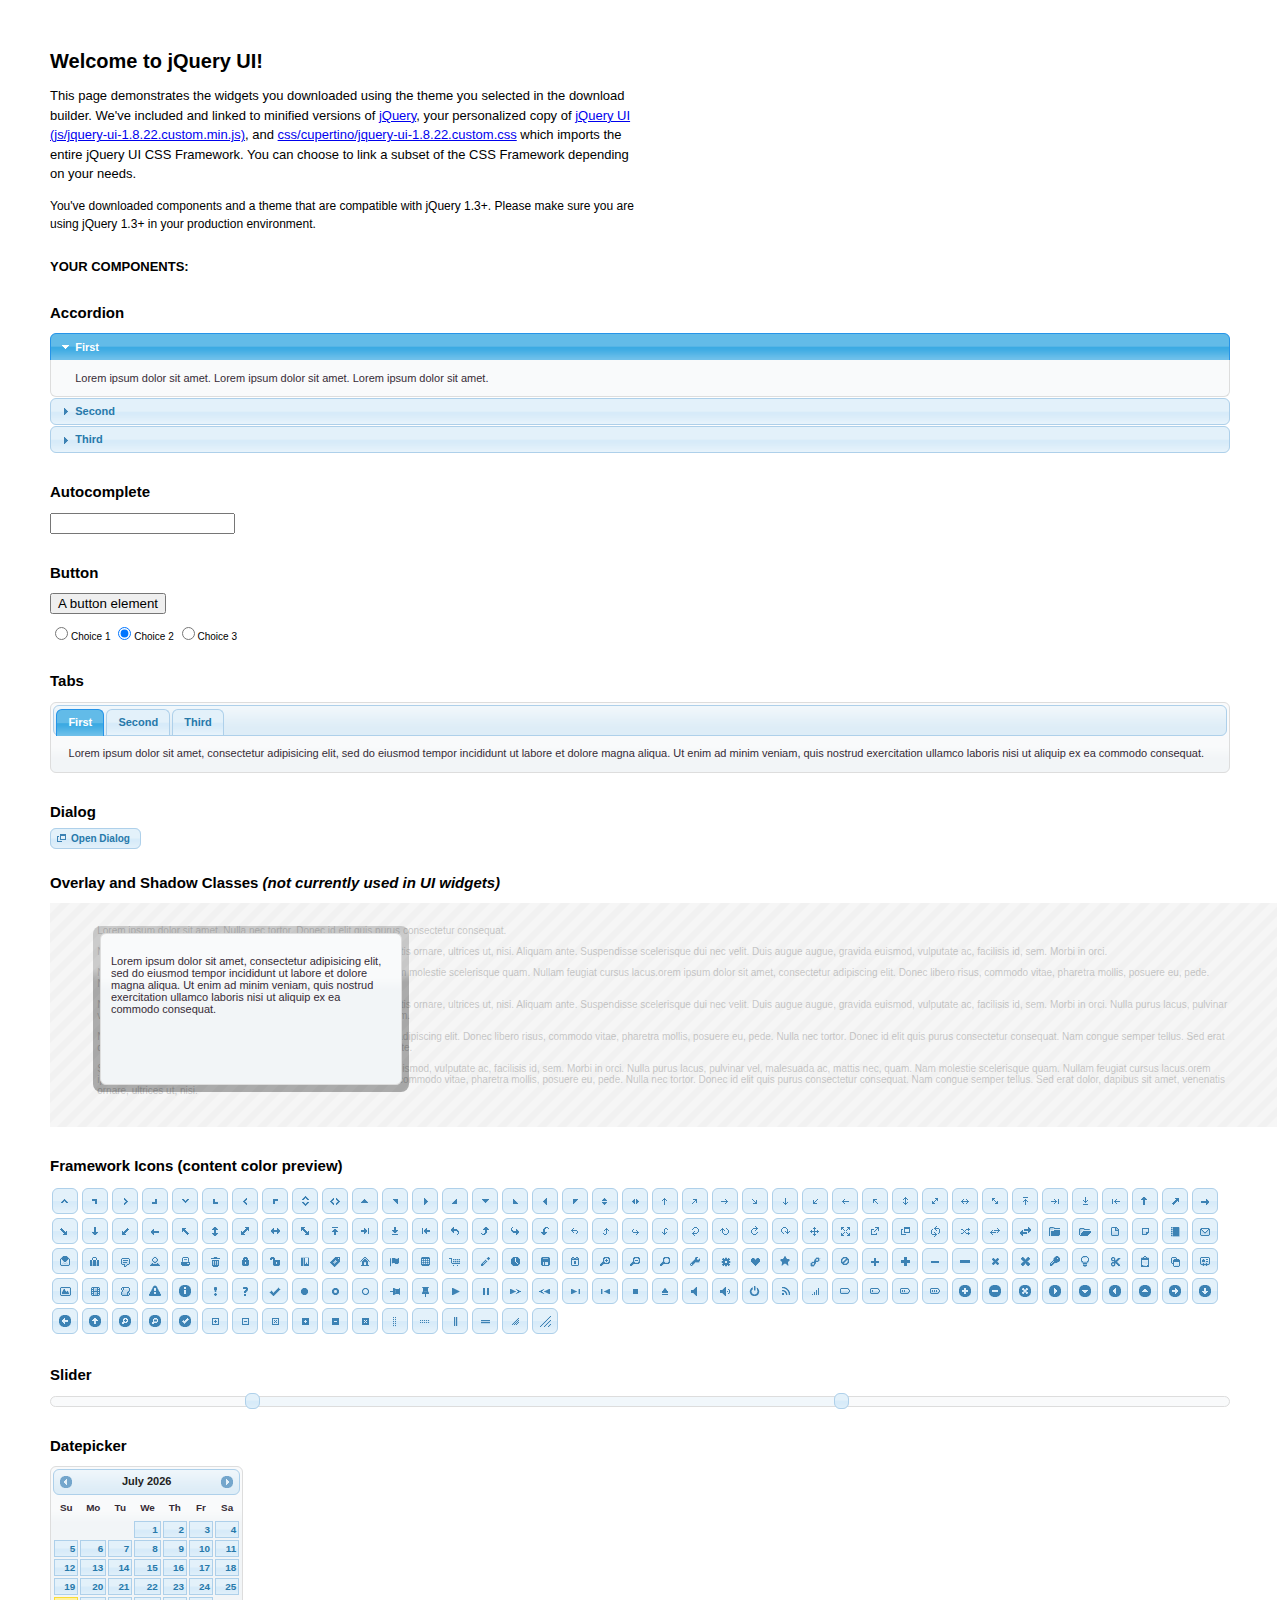
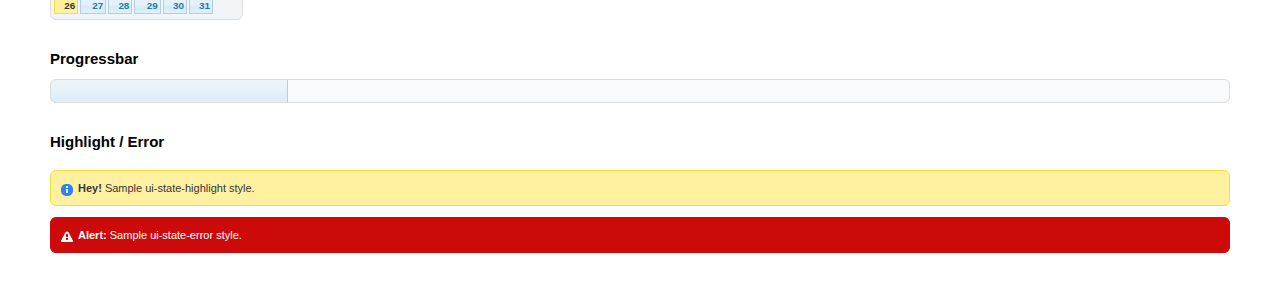
<file: SwiftCoaching/jquery/index.html>
<!DOCTYPE html>
<html>
	<head>
		<meta http-equiv="Content-Type" content="text/html; charset=iso-8859-1" />
		<title>jQuery UI Example Page</title>
		<link type="text/css" href="css/cupertino/jquery-ui-1.8.22.custom.css" rel="stylesheet" />
		<script type="text/javascript" src="js/jquery-1.7.2.min.js"></script>
		<script type="text/javascript" src="js/jquery-ui-1.8.22.custom.min.js"></script>
		<script type="text/javascript">
			$(function(){

				// Accordion
				$("#accordion").accordion({ header: "h3" });

				// Tabs
				$('#tabs').tabs();

				// Dialog
				$('#dialog').dialog({
					autoOpen: false,
					width: 600,
					buttons: {
						"Ok": function() {
							$(this).dialog("close");
						},
						"Cancel": function() {
							$(this).dialog("close");
						}
					}
				});

				// Dialog Link
				$('#dialog_link').click(function(){
					$('#dialog').dialog('open');
					return false;
				});

				// Datepicker
				$('#datepicker').datepicker({
					inline: true
				});

				// Slider
				$('#slider').slider({
					range: true,
					values: [17, 67]
				});

				// Progressbar
				$("#progressbar").progressbar({
					value: 20
				});

				//hover states on the static widgets
				$('#dialog_link, ul#icons li').hover(
					function() { $(this).addClass('ui-state-hover'); },
					function() { $(this).removeClass('ui-state-hover'); }
				);

			});
		</script>
		<style type="text/css">
			/*demo page css*/
			body{ font: 62.5% "Trebuchet MS", sans-serif; margin: 50px;}
			.demoHeaders { margin-top: 2em; }
			#dialog_link {padding: .4em 1em .4em 20px;text-decoration: none;position: relative;}
			#dialog_link span.ui-icon {margin: 0 5px 0 0;position: absolute;left: .2em;top: 50%;margin-top: -8px;}
			ul#icons {margin: 0; padding: 0;}
			ul#icons li {margin: 2px; position: relative; padding: 4px 0; cursor: pointer; float: left;  list-style: none;}
			ul#icons span.ui-icon {float: left; margin: 0 4px;}
		</style>
	</head>
	<body>
	<h1>Welcome to jQuery UI!</h1>
	<p style="font-size: 1.3em; line-height: 1.5; margin: 1em 0; width: 50%;">This page demonstrates the widgets you downloaded using the theme you selected in the download builder. We've included and linked to minified versions of <a href="js/jquery-1.7.2.min.js">jQuery</a>, your personalized copy of <a href="js/jquery-ui-1.8.22.custom.min.js">jQuery UI (js/jquery-ui-1.8.22.custom.min.js)</a>, and <a href="css/cupertino/jquery-ui-1.8.22.custom.css">css/cupertino/jquery-ui-1.8.22.custom.css</a> which imports the entire jQuery UI CSS Framework. You can choose to link a subset of the CSS Framework depending on your needs. </p>
	<p style="font-size: 1.2em; line-height: 1.5; margin: 1em 0; width: 50%;">You've downloaded components and a theme that are compatible with jQuery 1.3+. Please make sure you are using jQuery 1.3+ in your production environment.</p>

	<p style="font-weight: bold; margin: 2em 0 1em; font-size: 1.3em;">YOUR COMPONENTS:</p>

		<!-- Accordion -->
		<h2 class="demoHeaders">Accordion</h2>
		<div id="accordion">
			<div>
				<h3><a href="#">First</a></h3>
				<div>Lorem ipsum dolor sit amet. Lorem ipsum dolor sit amet. Lorem ipsum dolor sit amet.</div>
			</div>
			<div>
				<h3><a href="#">Second</a></h3>
				<div>Phasellus mattis tincidunt nibh.</div>
			</div>
			<div>
				<h3><a href="#">Third</a></h3>
				<div>Nam dui erat, auctor a, dignissim quis.</div>
			</div>
		</div>

		<!-- Autocomplete -->
		<h2 class="demoHeaders">Autocomplete</h2>
		<div>
			<input id="autocomplete" style="z-index: 100; position: relative" title="type &quot;a&quot;" />
		</div>

		<!-- Button -->
		<h2 class="demoHeaders">Button</h2>
		<button id="button">A button element</button>
		<form style="margin-top: 1em;">
			<div id="radioset">
				<input type="radio" id="radio1" name="radio" /><label for="radio1">Choice 1</label>
				<input type="radio" id="radio2" name="radio" checked="checked" /><label for="radio2">Choice 2</label>
				<input type="radio" id="radio3" name="radio" /><label for="radio3">Choice 3</label>
			</div>
		</form>


		<!-- Tabs -->
		<h2 class="demoHeaders">Tabs</h2>
		<div id="tabs">
			<ul>
				<li><a href="#tabs-1">First</a></li>
				<li><a href="#tabs-2">Second</a></li>
				<li><a href="#tabs-3">Third</a></li>
			</ul>
			<div id="tabs-1">Lorem ipsum dolor sit amet, consectetur adipisicing elit, sed do eiusmod tempor incididunt ut labore et dolore magna aliqua. Ut enim ad minim veniam, quis nostrud exercitation ullamco laboris nisi ut aliquip ex ea commodo consequat.</div>
			<div id="tabs-2">Phasellus mattis tincidunt nibh. Cras orci urna, blandit id, pretium vel, aliquet ornare, felis. Maecenas scelerisque sem non nisl. Fusce sed lorem in enim dictum bibendum.</div>
			<div id="tabs-3">Nam dui erat, auctor a, dignissim quis, sollicitudin eu, felis. Pellentesque nisi urna, interdum eget, sagittis et, consequat vestibulum, lacus. Mauris porttitor ullamcorper augue.</div>
		</div>

		<!-- Dialog NOTE: Dialog is not generated by UI in this demo so it can be visually styled in themeroller-->
		<h2 class="demoHeaders">Dialog</h2>
		<p><a href="#" id="dialog_link" class="ui-state-default ui-corner-all"><span class="ui-icon ui-icon-newwin"></span>Open Dialog</a></p>


		<h2 class="demoHeaders">Overlay and Shadow Classes <em>(not currently used in UI widgets)</em></h2>
		<div style="position: relative; width: 96%; height: 200px; padding:1% 4%; overflow:hidden;" class="fakewindowcontain">
			<p>Lorem ipsum dolor sit amet,  Nulla nec tortor. Donec id elit quis purus consectetur consequat. </p><p>Nam congue semper tellus. Sed erat dolor, dapibus sit amet, venenatis ornare, ultrices ut, nisi. Aliquam ante. Suspendisse scelerisque dui nec velit. Duis augue augue, gravida euismod, vulputate ac, facilisis id, sem. Morbi in orci. </p><p>Nulla purus lacus, pulvinar vel, malesuada ac, mattis nec, quam. Nam molestie scelerisque quam. Nullam feugiat cursus lacus.orem ipsum dolor sit amet, consectetur adipiscing elit. Donec libero risus, commodo vitae, pharetra mollis, posuere eu, pede. Nulla nec tortor. Donec id elit quis purus consectetur consequat. </p><p>Nam congue semper tellus. Sed erat dolor, dapibus sit amet, venenatis ornare, ultrices ut, nisi. Aliquam ante. Suspendisse scelerisque dui nec velit. Duis augue augue, gravida euismod, vulputate ac, facilisis id, sem. Morbi in orci. Nulla purus lacus, pulvinar vel, malesuada ac, mattis nec, quam. Nam molestie scelerisque quam. </p><p>Nullam feugiat cursus lacus.orem ipsum dolor sit amet, consectetur adipiscing elit. Donec libero risus, commodo vitae, pharetra mollis, posuere eu, pede. Nulla nec tortor. Donec id elit quis purus consectetur consequat. Nam congue semper tellus. Sed erat dolor, dapibus sit amet, venenatis ornare, ultrices ut, nisi. Aliquam ante. </p><p>Suspendisse scelerisque dui nec velit. Duis augue augue, gravida euismod, vulputate ac, facilisis id, sem. Morbi in orci. Nulla purus lacus, pulvinar vel, malesuada ac, mattis nec, quam. Nam molestie scelerisque quam. Nullam feugiat cursus lacus.orem ipsum dolor sit amet, consectetur adipiscing elit. Donec libero risus, commodo vitae, pharetra mollis, posuere eu, pede. Nulla nec tortor. Donec id elit quis purus consectetur consequat. Nam congue semper tellus. Sed erat dolor, dapibus sit amet, venenatis ornare, ultrices ut, nisi. </p>

			<!-- ui-dialog -->
			<div class="ui-overlay"><div class="ui-widget-overlay"></div><div class="ui-widget-shadow ui-corner-all" style="width: 302px; height: 152px; position: absolute; left: 50px; top: 30px;"></div></div>
			<div style="position: absolute; width: 280px; height: 130px;left: 50px; top: 30px; padding: 10px;" class="ui-widget ui-widget-content ui-corner-all">
				<div class="ui-dialog-content ui-widget-content" style="background: none; border: 0;">
					<p>Lorem ipsum dolor sit amet, consectetur adipisicing elit, sed do eiusmod tempor incididunt ut labore et dolore magna aliqua. Ut enim ad minim veniam, quis nostrud exercitation ullamco laboris nisi ut aliquip ex ea commodo consequat.</p>
				</div>
			</div>

		</div>


		<!-- ui-dialog -->
		<div id="dialog" title="Dialog Title">
			<p>Lorem ipsum dolor sit amet, consectetur adipisicing elit, sed do eiusmod tempor incididunt ut labore et dolore magna aliqua. Ut enim ad minim veniam, quis nostrud exercitation ullamco laboris nisi ut aliquip ex ea commodo consequat.</p>
		</div>


		<h2 class="demoHeaders">Framework Icons (content color preview)</h2>
		<ul id="icons" class="ui-widget ui-helper-clearfix">

		<li class="ui-state-default ui-corner-all" title=".ui-icon-carat-1-n"><span class="ui-icon ui-icon-carat-1-n"></span></li>
		<li class="ui-state-default ui-corner-all" title=".ui-icon-carat-1-ne"><span class="ui-icon ui-icon-carat-1-ne"></span></li>
		<li class="ui-state-default ui-corner-all" title=".ui-icon-carat-1-e"><span class="ui-icon ui-icon-carat-1-e"></span></li>

		<li class="ui-state-default ui-corner-all" title=".ui-icon-carat-1-se"><span class="ui-icon ui-icon-carat-1-se"></span></li>
		<li class="ui-state-default ui-corner-all" title=".ui-icon-carat-1-s"><span class="ui-icon ui-icon-carat-1-s"></span></li>
		<li class="ui-state-default ui-corner-all" title=".ui-icon-carat-1-sw"><span class="ui-icon ui-icon-carat-1-sw"></span></li>
		<li class="ui-state-default ui-corner-all" title=".ui-icon-carat-1-w"><span class="ui-icon ui-icon-carat-1-w"></span></li>
		<li class="ui-state-default ui-corner-all" title=".ui-icon-carat-1-nw"><span class="ui-icon ui-icon-carat-1-nw"></span></li>
		<li class="ui-state-default ui-corner-all" title=".ui-icon-carat-2-n-s"><span class="ui-icon ui-icon-carat-2-n-s"></span></li>
		<li class="ui-state-default ui-corner-all" title=".ui-icon-carat-2-e-w"><span class="ui-icon ui-icon-carat-2-e-w"></span></li>
		<li class="ui-state-default ui-corner-all" title=".ui-icon-triangle-1-n"><span class="ui-icon ui-icon-triangle-1-n"></span></li>
		<li class="ui-state-default ui-corner-all" title=".ui-icon-triangle-1-ne"><span class="ui-icon ui-icon-triangle-1-ne"></span></li>

		<li class="ui-state-default ui-corner-all" title=".ui-icon-triangle-1-e"><span class="ui-icon ui-icon-triangle-1-e"></span></li>
		<li class="ui-state-default ui-corner-all" title=".ui-icon-triangle-1-se"><span class="ui-icon ui-icon-triangle-1-se"></span></li>
		<li class="ui-state-default ui-corner-all" title=".ui-icon-triangle-1-s"><span class="ui-icon ui-icon-triangle-1-s"></span></li>
		<li class="ui-state-default ui-corner-all" title=".ui-icon-triangle-1-sw"><span class="ui-icon ui-icon-triangle-1-sw"></span></li>
		<li class="ui-state-default ui-corner-all" title=".ui-icon-triangle-1-w"><span class="ui-icon ui-icon-triangle-1-w"></span></li>
		<li class="ui-state-default ui-corner-all" title=".ui-icon-triangle-1-nw"><span class="ui-icon ui-icon-triangle-1-nw"></span></li>
		<li class="ui-state-default ui-corner-all" title=".ui-icon-triangle-2-n-s"><span class="ui-icon ui-icon-triangle-2-n-s"></span></li>
		<li class="ui-state-default ui-corner-all" title=".ui-icon-triangle-2-e-w"><span class="ui-icon ui-icon-triangle-2-e-w"></span></li>
		<li class="ui-state-default ui-corner-all" title=".ui-icon-arrow-1-n"><span class="ui-icon ui-icon-arrow-1-n"></span></li>

		<li class="ui-state-default ui-corner-all" title=".ui-icon-arrow-1-ne"><span class="ui-icon ui-icon-arrow-1-ne"></span></li>
		<li class="ui-state-default ui-corner-all" title=".ui-icon-arrow-1-e"><span class="ui-icon ui-icon-arrow-1-e"></span></li>
		<li class="ui-state-default ui-corner-all" title=".ui-icon-arrow-1-se"><span class="ui-icon ui-icon-arrow-1-se"></span></li>
		<li class="ui-state-default ui-corner-all" title=".ui-icon-arrow-1-s"><span class="ui-icon ui-icon-arrow-1-s"></span></li>
		<li class="ui-state-default ui-corner-all" title=".ui-icon-arrow-1-sw"><span class="ui-icon ui-icon-arrow-1-sw"></span></li>
		<li class="ui-state-default ui-corner-all" title=".ui-icon-arrow-1-w"><span class="ui-icon ui-icon-arrow-1-w"></span></li>
		<li class="ui-state-default ui-corner-all" title=".ui-icon-arrow-1-nw"><span class="ui-icon ui-icon-arrow-1-nw"></span></li>
		<li class="ui-state-default ui-corner-all" title=".ui-icon-arrow-2-n-s"><span class="ui-icon ui-icon-arrow-2-n-s"></span></li>
		<li class="ui-state-default ui-corner-all" title=".ui-icon-arrow-2-ne-sw"><span class="ui-icon ui-icon-arrow-2-ne-sw"></span></li>

		<li class="ui-state-default ui-corner-all" title=".ui-icon-arrow-2-e-w"><span class="ui-icon ui-icon-arrow-2-e-w"></span></li>
		<li class="ui-state-default ui-corner-all" title=".ui-icon-arrow-2-se-nw"><span class="ui-icon ui-icon-arrow-2-se-nw"></span></li>
		<li class="ui-state-default ui-corner-all" title=".ui-icon-arrowstop-1-n"><span class="ui-icon ui-icon-arrowstop-1-n"></span></li>
		<li class="ui-state-default ui-corner-all" title=".ui-icon-arrowstop-1-e"><span class="ui-icon ui-icon-arrowstop-1-e"></span></li>
		<li class="ui-state-default ui-corner-all" title=".ui-icon-arrowstop-1-s"><span class="ui-icon ui-icon-arrowstop-1-s"></span></li>
		<li class="ui-state-default ui-corner-all" title=".ui-icon-arrowstop-1-w"><span class="ui-icon ui-icon-arrowstop-1-w"></span></li>
		<li class="ui-state-default ui-corner-all" title=".ui-icon-arrowthick-1-n"><span class="ui-icon ui-icon-arrowthick-1-n"></span></li>
		<li class="ui-state-default ui-corner-all" title=".ui-icon-arrowthick-1-ne"><span class="ui-icon ui-icon-arrowthick-1-ne"></span></li>
		<li class="ui-state-default ui-corner-all" title=".ui-icon-arrowthick-1-e"><span class="ui-icon ui-icon-arrowthick-1-e"></span></li>

		<li class="ui-state-default ui-corner-all" title=".ui-icon-arrowthick-1-se"><span class="ui-icon ui-icon-arrowthick-1-se"></span></li>
		<li class="ui-state-default ui-corner-all" title=".ui-icon-arrowthick-1-s"><span class="ui-icon ui-icon-arrowthick-1-s"></span></li>
		<li class="ui-state-default ui-corner-all" title=".ui-icon-arrowthick-1-sw"><span class="ui-icon ui-icon-arrowthick-1-sw"></span></li>
		<li class="ui-state-default ui-corner-all" title=".ui-icon-arrowthick-1-w"><span class="ui-icon ui-icon-arrowthick-1-w"></span></li>
		<li class="ui-state-default ui-corner-all" title=".ui-icon-arrowthick-1-nw"><span class="ui-icon ui-icon-arrowthick-1-nw"></span></li>
		<li class="ui-state-default ui-corner-all" title=".ui-icon-arrowthick-2-n-s"><span class="ui-icon ui-icon-arrowthick-2-n-s"></span></li>
		<li class="ui-state-default ui-corner-all" title=".ui-icon-arrowthick-2-ne-sw"><span class="ui-icon ui-icon-arrowthick-2-ne-sw"></span></li>
		<li class="ui-state-default ui-corner-all" title=".ui-icon-arrowthick-2-e-w"><span class="ui-icon ui-icon-arrowthick-2-e-w"></span></li>
		<li class="ui-state-default ui-corner-all" title=".ui-icon-arrowthick-2-se-nw"><span class="ui-icon ui-icon-arrowthick-2-se-nw"></span></li>

		<li class="ui-state-default ui-corner-all" title=".ui-icon-arrowthickstop-1-n"><span class="ui-icon ui-icon-arrowthickstop-1-n"></span></li>
		<li class="ui-state-default ui-corner-all" title=".ui-icon-arrowthickstop-1-e"><span class="ui-icon ui-icon-arrowthickstop-1-e"></span></li>
		<li class="ui-state-default ui-corner-all" title=".ui-icon-arrowthickstop-1-s"><span class="ui-icon ui-icon-arrowthickstop-1-s"></span></li>
		<li class="ui-state-default ui-corner-all" title=".ui-icon-arrowthickstop-1-w"><span class="ui-icon ui-icon-arrowthickstop-1-w"></span></li>
		<li class="ui-state-default ui-corner-all" title=".ui-icon-arrowreturnthick-1-w"><span class="ui-icon ui-icon-arrowreturnthick-1-w"></span></li>
		<li class="ui-state-default ui-corner-all" title=".ui-icon-arrowreturnthick-1-n"><span class="ui-icon ui-icon-arrowreturnthick-1-n"></span></li>
		<li class="ui-state-default ui-corner-all" title=".ui-icon-arrowreturnthick-1-e"><span class="ui-icon ui-icon-arrowreturnthick-1-e"></span></li>
		<li class="ui-state-default ui-corner-all" title=".ui-icon-arrowreturnthick-1-s"><span class="ui-icon ui-icon-arrowreturnthick-1-s"></span></li>
		<li class="ui-state-default ui-corner-all" title=".ui-icon-arrowreturn-1-w"><span class="ui-icon ui-icon-arrowreturn-1-w"></span></li>

		<li class="ui-state-default ui-corner-all" title=".ui-icon-arrowreturn-1-n"><span class="ui-icon ui-icon-arrowreturn-1-n"></span></li>
		<li class="ui-state-default ui-corner-all" title=".ui-icon-arrowreturn-1-e"><span class="ui-icon ui-icon-arrowreturn-1-e"></span></li>
		<li class="ui-state-default ui-corner-all" title=".ui-icon-arrowreturn-1-s"><span class="ui-icon ui-icon-arrowreturn-1-s"></span></li>
		<li class="ui-state-default ui-corner-all" title=".ui-icon-arrowrefresh-1-w"><span class="ui-icon ui-icon-arrowrefresh-1-w"></span></li>
		<li class="ui-state-default ui-corner-all" title=".ui-icon-arrowrefresh-1-n"><span class="ui-icon ui-icon-arrowrefresh-1-n"></span></li>
		<li class="ui-state-default ui-corner-all" title=".ui-icon-arrowrefresh-1-e"><span class="ui-icon ui-icon-arrowrefresh-1-e"></span></li>
		<li class="ui-state-default ui-corner-all" title=".ui-icon-arrowrefresh-1-s"><span class="ui-icon ui-icon-arrowrefresh-1-s"></span></li>
		<li class="ui-state-default ui-corner-all" title=".ui-icon-arrow-4"><span class="ui-icon ui-icon-arrow-4"></span></li>
		<li class="ui-state-default ui-corner-all" title=".ui-icon-arrow-4-diag"><span class="ui-icon ui-icon-arrow-4-diag"></span></li>

		<li class="ui-state-default ui-corner-all" title=".ui-icon-extlink"><span class="ui-icon ui-icon-extlink"></span></li>
		<li class="ui-state-default ui-corner-all" title=".ui-icon-newwin"><span class="ui-icon ui-icon-newwin"></span></li>
		<li class="ui-state-default ui-corner-all" title=".ui-icon-refresh"><span class="ui-icon ui-icon-refresh"></span></li>
		<li class="ui-state-default ui-corner-all" title=".ui-icon-shuffle"><span class="ui-icon ui-icon-shuffle"></span></li>
		<li class="ui-state-default ui-corner-all" title=".ui-icon-transfer-e-w"><span class="ui-icon ui-icon-transfer-e-w"></span></li>
		<li class="ui-state-default ui-corner-all" title=".ui-icon-transferthick-e-w"><span class="ui-icon ui-icon-transferthick-e-w"></span></li>
		<li class="ui-state-default ui-corner-all" title=".ui-icon-folder-collapsed"><span class="ui-icon ui-icon-folder-collapsed"></span></li>
		<li class="ui-state-default ui-corner-all" title=".ui-icon-folder-open"><span class="ui-icon ui-icon-folder-open"></span></li>
		<li class="ui-state-default ui-corner-all" title=".ui-icon-document"><span class="ui-icon ui-icon-document"></span></li>

		<li class="ui-state-default ui-corner-all" title=".ui-icon-document-b"><span class="ui-icon ui-icon-document-b"></span></li>
		<li class="ui-state-default ui-corner-all" title=".ui-icon-note"><span class="ui-icon ui-icon-note"></span></li>
		<li class="ui-state-default ui-corner-all" title=".ui-icon-mail-closed"><span class="ui-icon ui-icon-mail-closed"></span></li>
		<li class="ui-state-default ui-corner-all" title=".ui-icon-mail-open"><span class="ui-icon ui-icon-mail-open"></span></li>
		<li class="ui-state-default ui-corner-all" title=".ui-icon-suitcase"><span class="ui-icon ui-icon-suitcase"></span></li>
		<li class="ui-state-default ui-corner-all" title=".ui-icon-comment"><span class="ui-icon ui-icon-comment"></span></li>
		<li class="ui-state-default ui-corner-all" title=".ui-icon-person"><span class="ui-icon ui-icon-person"></span></li>
		<li class="ui-state-default ui-corner-all" title=".ui-icon-print"><span class="ui-icon ui-icon-print"></span></li>
		<li class="ui-state-default ui-corner-all" title=".ui-icon-trash"><span class="ui-icon ui-icon-trash"></span></li>

		<li class="ui-state-default ui-corner-all" title=".ui-icon-locked"><span class="ui-icon ui-icon-locked"></span></li>
		<li class="ui-state-default ui-corner-all" title=".ui-icon-unlocked"><span class="ui-icon ui-icon-unlocked"></span></li>
		<li class="ui-state-default ui-corner-all" title=".ui-icon-bookmark"><span class="ui-icon ui-icon-bookmark"></span></li>
		<li class="ui-state-default ui-corner-all" title=".ui-icon-tag"><span class="ui-icon ui-icon-tag"></span></li>
		<li class="ui-state-default ui-corner-all" title=".ui-icon-home"><span class="ui-icon ui-icon-home"></span></li>
		<li class="ui-state-default ui-corner-all" title=".ui-icon-flag"><span class="ui-icon ui-icon-flag"></span></li>
		<li class="ui-state-default ui-corner-all" title=".ui-icon-calculator"><span class="ui-icon ui-icon-calculator"></span></li>
		<li class="ui-state-default ui-corner-all" title=".ui-icon-cart"><span class="ui-icon ui-icon-cart"></span></li>
		<li class="ui-state-default ui-corner-all" title=".ui-icon-pencil"><span class="ui-icon ui-icon-pencil"></span></li>

		<li class="ui-state-default ui-corner-all" title=".ui-icon-clock"><span class="ui-icon ui-icon-clock"></span></li>
		<li class="ui-state-default ui-corner-all" title=".ui-icon-disk"><span class="ui-icon ui-icon-disk"></span></li>
		<li class="ui-state-default ui-corner-all" title=".ui-icon-calendar"><span class="ui-icon ui-icon-calendar"></span></li>
		<li class="ui-state-default ui-corner-all" title=".ui-icon-zoomin"><span class="ui-icon ui-icon-zoomin"></span></li>
		<li class="ui-state-default ui-corner-all" title=".ui-icon-zoomout"><span class="ui-icon ui-icon-zoomout"></span></li>
		<li class="ui-state-default ui-corner-all" title=".ui-icon-search"><span class="ui-icon ui-icon-search"></span></li>
		<li class="ui-state-default ui-corner-all" title=".ui-icon-wrench"><span class="ui-icon ui-icon-wrench"></span></li>
		<li class="ui-state-default ui-corner-all" title=".ui-icon-gear"><span class="ui-icon ui-icon-gear"></span></li>
		<li class="ui-state-default ui-corner-all" title=".ui-icon-heart"><span class="ui-icon ui-icon-heart"></span></li>

		<li class="ui-state-default ui-corner-all" title=".ui-icon-star"><span class="ui-icon ui-icon-star"></span></li>
		<li class="ui-state-default ui-corner-all" title=".ui-icon-link"><span class="ui-icon ui-icon-link"></span></li>
		<li class="ui-state-default ui-corner-all" title=".ui-icon-cancel"><span class="ui-icon ui-icon-cancel"></span></li>
		<li class="ui-state-default ui-corner-all" title=".ui-icon-plus"><span class="ui-icon ui-icon-plus"></span></li>
		<li class="ui-state-default ui-corner-all" title=".ui-icon-plusthick"><span class="ui-icon ui-icon-plusthick"></span></li>
		<li class="ui-state-default ui-corner-all" title=".ui-icon-minus"><span class="ui-icon ui-icon-minus"></span></li>
		<li class="ui-state-default ui-corner-all" title=".ui-icon-minusthick"><span class="ui-icon ui-icon-minusthick"></span></li>
		<li class="ui-state-default ui-corner-all" title=".ui-icon-close"><span class="ui-icon ui-icon-close"></span></li>
		<li class="ui-state-default ui-corner-all" title=".ui-icon-closethick"><span class="ui-icon ui-icon-closethick"></span></li>

		<li class="ui-state-default ui-corner-all" title=".ui-icon-key"><span class="ui-icon ui-icon-key"></span></li>
		<li class="ui-state-default ui-corner-all" title=".ui-icon-lightbulb"><span class="ui-icon ui-icon-lightbulb"></span></li>
		<li class="ui-state-default ui-corner-all" title=".ui-icon-scissors"><span class="ui-icon ui-icon-scissors"></span></li>
		<li class="ui-state-default ui-corner-all" title=".ui-icon-clipboard"><span class="ui-icon ui-icon-clipboard"></span></li>
		<li class="ui-state-default ui-corner-all" title=".ui-icon-copy"><span class="ui-icon ui-icon-copy"></span></li>
		<li class="ui-state-default ui-corner-all" title=".ui-icon-contact"><span class="ui-icon ui-icon-contact"></span></li>
		<li class="ui-state-default ui-corner-all" title=".ui-icon-image"><span class="ui-icon ui-icon-image"></span></li>
		<li class="ui-state-default ui-corner-all" title=".ui-icon-video"><span class="ui-icon ui-icon-video"></span></li>
		<li class="ui-state-default ui-corner-all" title=".ui-icon-script"><span class="ui-icon ui-icon-script"></span></li>
		<li class="ui-state-default ui-corner-all" title=".ui-icon-alert"><span class="ui-icon ui-icon-alert"></span></li>

		<li class="ui-state-default ui-corner-all" title=".ui-icon-info"><span class="ui-icon ui-icon-info"></span></li>
		<li class="ui-state-default ui-corner-all" title=".ui-icon-notice"><span class="ui-icon ui-icon-notice"></span></li>
		<li class="ui-state-default ui-corner-all" title=".ui-icon-help"><span class="ui-icon ui-icon-help"></span></li>
		<li class="ui-state-default ui-corner-all" title=".ui-icon-check"><span class="ui-icon ui-icon-check"></span></li>
		<li class="ui-state-default ui-corner-all" title=".ui-icon-bullet"><span class="ui-icon ui-icon-bullet"></span></li>
		<li class="ui-state-default ui-corner-all" title=".ui-icon-radio-off"><span class="ui-icon ui-icon-radio-off"></span></li>
		<li class="ui-state-default ui-corner-all" title=".ui-icon-radio-on"><span class="ui-icon ui-icon-radio-on"></span></li>
		<li class="ui-state-default ui-corner-all" title=".ui-icon-pin-w"><span class="ui-icon ui-icon-pin-w"></span></li>
		<li class="ui-state-default ui-corner-all" title=".ui-icon-pin-s"><span class="ui-icon ui-icon-pin-s"></span></li>
		<li class="ui-state-default ui-corner-all" title=".ui-icon-play"><span class="ui-icon ui-icon-play"></span></li>
		<li class="ui-state-default ui-corner-all" title=".ui-icon-pause"><span class="ui-icon ui-icon-pause"></span></li>

		<li class="ui-state-default ui-corner-all" title=".ui-icon-seek-next"><span class="ui-icon ui-icon-seek-next"></span></li>
		<li class="ui-state-default ui-corner-all" title=".ui-icon-seek-prev"><span class="ui-icon ui-icon-seek-prev"></span></li>
		<li class="ui-state-default ui-corner-all" title=".ui-icon-seek-end"><span class="ui-icon ui-icon-seek-end"></span></li>
		<li class="ui-state-default ui-corner-all" title=".ui-icon-seek-first"><span class="ui-icon ui-icon-seek-first"></span></li>
		<li class="ui-state-default ui-corner-all" title=".ui-icon-stop"><span class="ui-icon ui-icon-stop"></span></li>
		<li class="ui-state-default ui-corner-all" title=".ui-icon-eject"><span class="ui-icon ui-icon-eject"></span></li>
		<li class="ui-state-default ui-corner-all" title=".ui-icon-volume-off"><span class="ui-icon ui-icon-volume-off"></span></li>
		<li class="ui-state-default ui-corner-all" title=".ui-icon-volume-on"><span class="ui-icon ui-icon-volume-on"></span></li>
		<li class="ui-state-default ui-corner-all" title=".ui-icon-power"><span class="ui-icon ui-icon-power"></span></li>

		<li class="ui-state-default ui-corner-all" title=".ui-icon-signal-diag"><span class="ui-icon ui-icon-signal-diag"></span></li>
		<li class="ui-state-default ui-corner-all" title=".ui-icon-signal"><span class="ui-icon ui-icon-signal"></span></li>
		<li class="ui-state-default ui-corner-all" title=".ui-icon-battery-0"><span class="ui-icon ui-icon-battery-0"></span></li>
		<li class="ui-state-default ui-corner-all" title=".ui-icon-battery-1"><span class="ui-icon ui-icon-battery-1"></span></li>
		<li class="ui-state-default ui-corner-all" title=".ui-icon-battery-2"><span class="ui-icon ui-icon-battery-2"></span></li>
		<li class="ui-state-default ui-corner-all" title=".ui-icon-battery-3"><span class="ui-icon ui-icon-battery-3"></span></li>
		<li class="ui-state-default ui-corner-all" title=".ui-icon-circle-plus"><span class="ui-icon ui-icon-circle-plus"></span></li>
		<li class="ui-state-default ui-corner-all" title=".ui-icon-circle-minus"><span class="ui-icon ui-icon-circle-minus"></span></li>
		<li class="ui-state-default ui-corner-all" title=".ui-icon-circle-close"><span class="ui-icon ui-icon-circle-close"></span></li>

		<li class="ui-state-default ui-corner-all" title=".ui-icon-circle-triangle-e"><span class="ui-icon ui-icon-circle-triangle-e"></span></li>
		<li class="ui-state-default ui-corner-all" title=".ui-icon-circle-triangle-s"><span class="ui-icon ui-icon-circle-triangle-s"></span></li>
		<li class="ui-state-default ui-corner-all" title=".ui-icon-circle-triangle-w"><span class="ui-icon ui-icon-circle-triangle-w"></span></li>
		<li class="ui-state-default ui-corner-all" title=".ui-icon-circle-triangle-n"><span class="ui-icon ui-icon-circle-triangle-n"></span></li>
		<li class="ui-state-default ui-corner-all" title=".ui-icon-circle-arrow-e"><span class="ui-icon ui-icon-circle-arrow-e"></span></li>
		<li class="ui-state-default ui-corner-all" title=".ui-icon-circle-arrow-s"><span class="ui-icon ui-icon-circle-arrow-s"></span></li>
		<li class="ui-state-default ui-corner-all" title=".ui-icon-circle-arrow-w"><span class="ui-icon ui-icon-circle-arrow-w"></span></li>
		<li class="ui-state-default ui-corner-all" title=".ui-icon-circle-arrow-n"><span class="ui-icon ui-icon-circle-arrow-n"></span></li>
		<li class="ui-state-default ui-corner-all" title=".ui-icon-circle-zoomin"><span class="ui-icon ui-icon-circle-zoomin"></span></li>

		<li class="ui-state-default ui-corner-all" title=".ui-icon-circle-zoomout"><span class="ui-icon ui-icon-circle-zoomout"></span></li>
		<li class="ui-state-default ui-corner-all" title=".ui-icon-circle-check"><span class="ui-icon ui-icon-circle-check"></span></li>
		<li class="ui-state-default ui-corner-all" title=".ui-icon-circlesmall-plus"><span class="ui-icon ui-icon-circlesmall-plus"></span></li>
		<li class="ui-state-default ui-corner-all" title=".ui-icon-circlesmall-minus"><span class="ui-icon ui-icon-circlesmall-minus"></span></li>
		<li class="ui-state-default ui-corner-all" title=".ui-icon-circlesmall-close"><span class="ui-icon ui-icon-circlesmall-close"></span></li>
		<li class="ui-state-default ui-corner-all" title=".ui-icon-squaresmall-plus"><span class="ui-icon ui-icon-squaresmall-plus"></span></li>
		<li class="ui-state-default ui-corner-all" title=".ui-icon-squaresmall-minus"><span class="ui-icon ui-icon-squaresmall-minus"></span></li>
		<li class="ui-state-default ui-corner-all" title=".ui-icon-squaresmall-close"><span class="ui-icon ui-icon-squaresmall-close"></span></li>
		<li class="ui-state-default ui-corner-all" title=".ui-icon-grip-dotted-vertical"><span class="ui-icon ui-icon-grip-dotted-vertical"></span></li>

		<li class="ui-state-default ui-corner-all" title=".ui-icon-grip-dotted-horizontal"><span class="ui-icon ui-icon-grip-dotted-horizontal"></span></li>
		<li class="ui-state-default ui-corner-all" title=".ui-icon-grip-solid-vertical"><span class="ui-icon ui-icon-grip-solid-vertical"></span></li>
		<li class="ui-state-default ui-corner-all" title=".ui-icon-grip-solid-horizontal"><span class="ui-icon ui-icon-grip-solid-horizontal"></span></li>
		<li class="ui-state-default ui-corner-all" title=".ui-icon-gripsmall-diagonal-se"><span class="ui-icon ui-icon-gripsmall-diagonal-se"></span></li>
		<li class="ui-state-default ui-corner-all" title=".ui-icon-grip-diagonal-se"><span class="ui-icon ui-icon-grip-diagonal-se"></span></li>
		</ul>


		<!-- Slider -->
		<h2 class="demoHeaders">Slider</h2>
		<div id="slider"></div>

		<!-- Datepicker -->
		<h2 class="demoHeaders">Datepicker</h2>
		<div id="datepicker"></div>

		<!-- Progressbar -->
		<h2 class="demoHeaders">Progressbar</h2>
		<div id="progressbar"></div>

		<!-- Highlight / Error -->
		<h2 class="demoHeaders">Highlight / Error</h2>
		<div class="ui-widget">
			<div class="ui-state-highlight ui-corner-all" style="margin-top: 20px; padding: 0 .7em;">
				<p><span class="ui-icon ui-icon-info" style="float: left; margin-right: .3em;"></span>
				<strong>Hey!</strong> Sample ui-state-highlight style.</p>
			</div>
		</div>
		<br/>
		<div class="ui-widget">
			<div class="ui-state-error ui-corner-all" style="padding: 0 .7em;">
				<p><span class="ui-icon ui-icon-alert" style="float: left; margin-right: .3em;"></span>
				<strong>Alert:</strong> Sample ui-state-error style.</p>
			</div>
		</div>

	</body>
</html>
</file>
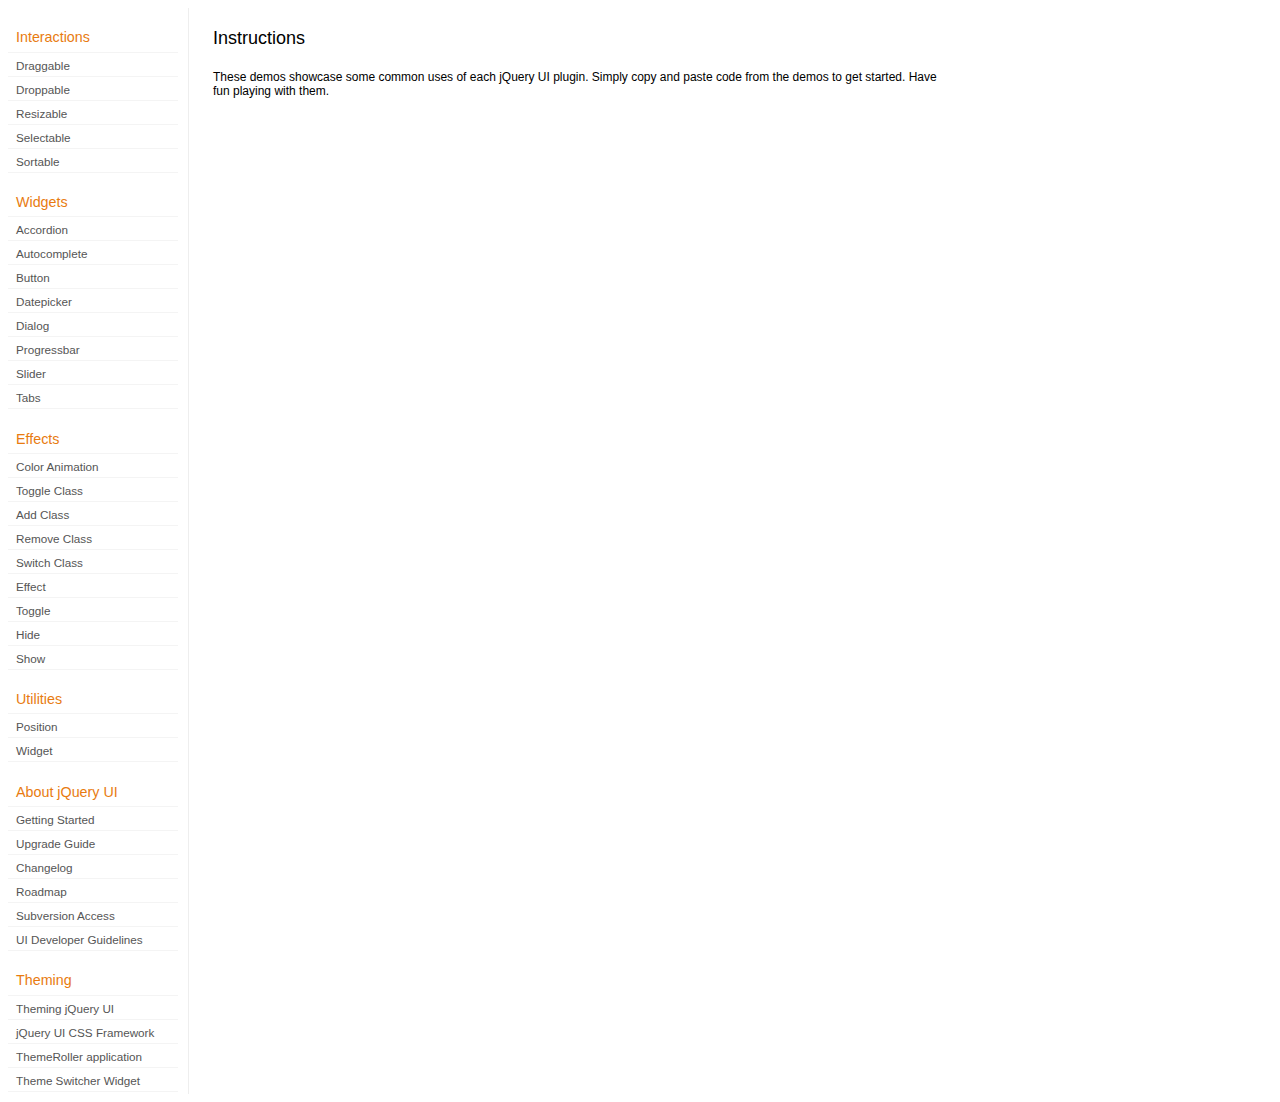
<file: SwiftCoaching/jquery/development-bundle/demos/index.html>
<!DOCTYPE html>
<html lang="en">
<head>
	<meta charset="utf-8">
	<title>jQuery UI Demos</title>
	<link rel="stylesheet" href="../themes/base/jquery.ui.all.css">
	<link rel="stylesheet" href="demos.css">
	<script src="../jquery-1.7.2.js"></script>
	<script src="../external/jquery.bgiframe-2.1.2.js"></script>
	<script src="../ui/jquery.ui.core.js"></script>
	<script src="../ui/jquery.ui.widget.js"></script>
	<script src="../ui/jquery.ui.mouse.js"></script>
	<script src="../ui/jquery.ui.accordion.js"></script>
	<script src="../ui/jquery.ui.autocomplete.js"></script>
	<script src="../ui/jquery.ui.button.js"></script>
	<script src="../ui/jquery.ui.datepicker.js"></script>
	<script src="../ui/jquery.ui.dialog.js"></script>
	<script src="../ui/jquery.ui.draggable.js"></script>
	<script src="../ui/jquery.ui.droppable.js"></script>
	<script src="../ui/jquery.ui.position.js"></script>
	<script src="../ui/jquery.ui.progressbar.js"></script>
	<script src="../ui/jquery.ui.resizable.js"></script>
	<script src="../ui/jquery.ui.selectable.js"></script>
	<script src="../ui/jquery.ui.slider.js"></script>
	<script src="../ui/jquery.ui.sortable.js"></script>
	<script src="../ui/jquery.ui.tabs.js"></script>
	<script src="../ui/jquery.effects.core.js"></script>
	<script src="../ui/jquery.effects.blind.js"></script>
	<script src="../ui/jquery.effects.bounce.js"></script>
	<script src="../ui/jquery.effects.clip.js"></script>
	<script src="../ui/jquery.effects.drop.js"></script>
	<script src="../ui/jquery.effects.explode.js"></script>
	<script src="../ui/jquery.effects.fold.js"></script>
	<script src="../ui/jquery.effects.highlight.js"></script>
	<script src="../ui/jquery.effects.pulsate.js"></script>
	<script src="../ui/jquery.effects.scale.js"></script>
	<script src="../ui/jquery.effects.shake.js"></script>
	<script src="../ui/jquery.effects.slide.js"></script>
	<script src="../ui/jquery.effects.transfer.js"></script>
	<script src="../ui/i18n/jquery.ui.datepicker-af.js"></script>
	<script src="../ui/i18n/jquery.ui.datepicker-ar.js"></script>
	<script src="../ui/i18n/jquery.ui.datepicker-ar-DZ.js"></script>
	<script src="../ui/i18n/jquery.ui.datepicker-az.js"></script>
	<script src="../ui/i18n/jquery.ui.datepicker-bs.js"></script>
	<script src="../ui/i18n/jquery.ui.datepicker-bg.js"></script>
	<script src="../ui/i18n/jquery.ui.datepicker-ca.js"></script>
	<script src="../ui/i18n/jquery.ui.datepicker-cs.js"></script>
	<script src="../ui/i18n/jquery.ui.datepicker-cy-GB.js"></script>
	<script src="../ui/i18n/jquery.ui.datepicker-da.js"></script>
	<script src="../ui/i18n/jquery.ui.datepicker-de.js"></script>
	<script src="../ui/i18n/jquery.ui.datepicker-el.js"></script>
	<script src="../ui/i18n/jquery.ui.datepicker-en-AU.js"></script>
	<script src="../ui/i18n/jquery.ui.datepicker-en-GB.js"></script>
	<script src="../ui/i18n/jquery.ui.datepicker-en-NZ.js"></script>
	<script src="../ui/i18n/jquery.ui.datepicker-eo.js"></script>
	<script src="../ui/i18n/jquery.ui.datepicker-es.js"></script>
	<script src="../ui/i18n/jquery.ui.datepicker-et.js"></script>
	<script src="../ui/i18n/jquery.ui.datepicker-eu.js"></script>
	<script src="../ui/i18n/jquery.ui.datepicker-fa.js"></script>
	<script src="../ui/i18n/jquery.ui.datepicker-fi.js"></script>
	<script src="../ui/i18n/jquery.ui.datepicker-fo.js"></script>
	<script src="../ui/i18n/jquery.ui.datepicker-fr.js"></script>
	<script src="../ui/i18n/jquery.ui.datepicker-fr-CH.js"></script>
	<script src="../ui/i18n/jquery.ui.datepicker-gl.js"></script>
	<script src="../ui/i18n/jquery.ui.datepicker-he.js"></script>
	<script src="../ui/i18n/jquery.ui.datepicker-hi.js"></script>
	<script src="../ui/i18n/jquery.ui.datepicker-hr.js"></script>
	<script src="../ui/i18n/jquery.ui.datepicker-hu.js"></script>
	<script src="../ui/i18n/jquery.ui.datepicker-hy.js"></script>
	<script src="../ui/i18n/jquery.ui.datepicker-id.js"></script>
	<script src="../ui/i18n/jquery.ui.datepicker-is.js"></script>
	<script src="../ui/i18n/jquery.ui.datepicker-it.js"></script>
	<script src="../ui/i18n/jquery.ui.datepicker-ja.js"></script>
	<script src="../ui/i18n/jquery.ui.datepicker-ka.js"></script>
	<script src="../ui/i18n/jquery.ui.datepicker-kk.js"></script>
	<script src="../ui/i18n/jquery.ui.datepicker-km.js"></script>
	<script src="../ui/i18n/jquery.ui.datepicker-ko.js"></script>
	<script src="../ui/i18n/jquery.ui.datepicker-lb.js"></script>
	<script src="../ui/i18n/jquery.ui.datepicker-lt.js"></script>
	<script src="../ui/i18n/jquery.ui.datepicker-lv.js"></script>
	<script src="../ui/i18n/jquery.ui.datepicker-mk.js"></script>
	<script src="../ui/i18n/jquery.ui.datepicker-ml.js"></script>
	<script src="../ui/i18n/jquery.ui.datepicker-ms.js"></script>
	<script src="../ui/i18n/jquery.ui.datepicker-nl.js"></script>
	<script src="../ui/i18n/jquery.ui.datepicker-nl-BE.js"></script>
	<script src="../ui/i18n/jquery.ui.datepicker-no.js"></script>
	<script src="../ui/i18n/jquery.ui.datepicker-pl.js"></script>
	<script src="../ui/i18n/jquery.ui.datepicker-pt.js"></script>
	<script src="../ui/i18n/jquery.ui.datepicker-pt-BR.js"></script>
	<script src="../ui/i18n/jquery.ui.datepicker-rm.js"></script>
	<script src="../ui/i18n/jquery.ui.datepicker-ro.js"></script>
	<script src="../ui/i18n/jquery.ui.datepicker-ru.js"></script>
	<script src="../ui/i18n/jquery.ui.datepicker-sk.js"></script>
	<script src="../ui/i18n/jquery.ui.datepicker-sl.js"></script>
	<script src="../ui/i18n/jquery.ui.datepicker-sq.js"></script>
	<script src="../ui/i18n/jquery.ui.datepicker-sr.js"></script>
	<script src="../ui/i18n/jquery.ui.datepicker-sr-SR.js"></script>
	<script src="../ui/i18n/jquery.ui.datepicker-sv.js"></script>
	<script src="../ui/i18n/jquery.ui.datepicker-ta.js"></script>
	<script src="../ui/i18n/jquery.ui.datepicker-th.js"></script>
	<script src="../ui/i18n/jquery.ui.datepicker-tj.js"></script>
	<script src="../ui/i18n/jquery.ui.datepicker-tr.js"></script>
	<script src="../ui/i18n/jquery.ui.datepicker-uk.js"></script>
	<script src="../ui/i18n/jquery.ui.datepicker-vi.js"></script>
	<script src="../ui/i18n/jquery.ui.datepicker-zh-CN.js"></script>
	<script src="../ui/i18n/jquery.ui.datepicker-zh-HK.js"></script>
	<script src="../ui/i18n/jquery.ui.datepicker-zh-TW.js"></script>
	<script>
	$(function() {
		
		$('.left-nav a').click(function(ev) {
			window.location.hash = this.href.replace(/.+\/([^\/]+)\/index\.html/,'$1') + '|default';
			loadPage(this.href);
			$('.left-nav a.selected').removeClass('selected');
			$(this).addClass('selected');
			ev.preventDefault();
		});
		
		if (window.location.hash) {
			if (window.location.hash.indexOf('|') === -1) {
				window.location.hash += '|default';	
			}			
			var path = window.location.href.replace(/(index\.html)?#/,'');
			path = path.replace('\|','/') + '.html';
			loadPage(path);
		}		

		function loadPage(path) {			
			var section = path.replace(/\/[^\/]+\.html/,'');
			var header = section.replace(/.+\/([^\/]+)/,'$1').replace(/_/, ' ');
			
			$('td.normal div.normal')
				.empty()
				.append('<h4 class="demo-subheader">Functional demo:</h4>')
				.append('<h3 class="demo-header">'+ header +'</h3>')
				.append('<div id="demo-config"></div>')
				.find('#demo-config')
					.append('<div id="demo-frame"></div><div id="demo-config-menu"></div><div id="demo-link"><a class="demoWindowLink" href="#"><span class="ui-icon ui-icon-newwin"></span>Open demo in a new window</a></div>')
					.find('#demo-config-menu')
						.load(section + '/index.html .demos-nav', function() {
							$('#demo-config-menu a').each(function() {
								this.setAttribute('href', section + '/' + this.getAttribute('href').replace(/.+\/([^\/]+)/,'$1'));
								$(this).attr('target', 'demo-frame');
								$(this).click(function() {

									resetDemos();
									
									$(this).parents('ul').find('li').removeClass('demo-config-on');
									$(this).parent().addClass('demo-config-on');
									$('#demo-notes').fadeOut();

									//Set the hash to the actual page without ".html"
									window.location.hash = header + '|' + this.getAttribute('href').match((/\/([^\/\\]+)\.html/))[1];

									loadDemo(this.getAttribute('href'));

									return false;
								});
							});

							if (window.location.hash) {
								var demo = window.location.hash.split('|')[1];
								$('#demo-config-menu a').each(function(){
									if (this.href.indexOf(demo + '.html') !== -1) {
										$(this).parents('ul').find('li').removeClass('demo-config-on');
										$(this).parent().addClass('demo-config-on');									
										loadDemo(this.href);										
									}
								});
							}

							updateDemoNotes();
						})
					.end()
					.find('#demo-link a')
						.bind('click', function(ev){
							window.open(this.href);
							ev.preventDefault();
						})
					.end()
				.end()
			;
			
			resetDemos();
		}
				
		function loadDemo(path) {
			var directory = path.match(/([^\/]+)\/[^\/\.]+\.html$/)[1];
			$.get(path, function(data) {
				var source = data;
				data = data.replace(/<script.*>.*<\/script>/ig,""); // Remove script tags
				data = data.replace(/<\/?link.*>/ig,""); //Remove link tags
				data = data.replace(/<\/?html.*>/ig,""); //Remove html tag
				data = data.replace(/<\/?body.*>/ig,""); //Remove body tag
				data = data.replace(/<\/?head.*>/ig,""); //Remove head tag
				data = data.replace(/<\/?!doctype.*>/ig,""); //Remove doctype
				data = data.replace(/<title.*>.*<\/title>/ig,""); // Remove title tags
				data = data.replace(/((href|src)=["'])(?!(http|#))/ig, "$1" + directory + "/");

				$('#demo-style').remove();
				$('#demo-frame').empty().html(data);
				$('#demo-frame style').clone().appendTo('head').attr('id','demo-style');
				$('#demo-link a').attr('href', path);
				updateDemoNotes();
				updateDemoSource(source);
				
				if (/default.html$/.test(path)) {
					$.get("documentation/docs-" + path.match(/demos\/(.+)\//)[1] + ".html", function(html) {
						$("#demo-source").after(html);
						$("#widget-docs").tabs();
						$(".param-header").click(function() {
							$(this).parent().toggleClass("param-open").end().next().toggle();
						});
						$(".docs-list-header").each(function() {
							var header = $(this);
							var details = header.next().find(".param-details").hide();
							$("a:first", header).click(function() {
								details.show().parent().addClass("param-open");
								return false;
							});
							$("a:last", header).click(function() {
								details.hide().parent().removeClass("param-open");
								return false;
							});
						});
					}, "html" );
				}
			}, "html" );
		}

		function updateDemoNotes() {
			var notes = $('#demo-frame .demo-description');
			if ($('#demo-notes').length == 0) {
				$('<div id="demo-notes"></div>').insertAfter('#demo-config');
			}
			$('#demo-notes').hide().empty().html(notes.html());
			$('#demo-notes').show();
			notes.hide();
		}
		
		function updateDemoSource(source) {
			if ($('#demo-source').length == 0) {
				$('<div id="demo-source"><a href="#" class="source-closed">View Source</a><div><pre><code></code></pre></div></div>').insertAfter('#demo-notes');
				$('#demo-source').find(">a").click(function() {
					$(this).toggleClass("source-closed").toggleClass("source-open").next().toggle();
					return false;
				}).end().find(">div").hide();
			}
			var cleanedSource = source
				.replace('themes/base/jquery.ui.all.css', 'theme/jquery.ui.all.css')
				.replace(/\s*\x3Clink.*demos\x2Ecss.*\x3E\s*/, '\r\n\t')
				.replace(/\x2E\x2E\x2F\x2E\x2E\x2F/g, '');

			$('#demo-source code').empty().text(cleanedSource);
		}
		
		function resetDemos() {
			$.datepicker.setDefaults($.extend({showMonthAfterYear: false}, $.datepicker.regional['']));
			$(".ui-dialog-content").remove();			
		}
				
	});
	</script>
</head>
<body>

<table class="layout-grid" cellspacing="0" cellpadding="0">
	<tr>
		<td class="left-nav">
			<dl class="demos-nav">
				<dt>Interactions</dt>
					<dd><a href="draggable/index.html">Draggable</a></dd>
					<dd><a href="droppable/index.html">Droppable</a></dd>
					<dd><a href="resizable/index.html">Resizable</a></dd>
					<dd><a href="selectable/index.html">Selectable</a></dd>
					<dd><a href="sortable/index.html">Sortable</a></dd>
				<dt>Widgets</dt>
					<dd><a href="accordion/index.html">Accordion</a></dd>
					<dd><a href="autocomplete/index.html">Autocomplete</a></dd>
					<dd><a href="button/index.html">Button</a></dd>
					<dd><a href="datepicker/index.html">Datepicker</a></dd>
					<dd><a href="dialog/index.html">Dialog</a></dd>
					<dd><a href="progressbar/index.html">Progressbar</a></dd>
					<dd><a href="slider/index.html">Slider</a></dd>
					<dd><a href="tabs/index.html">Tabs</a></dd>
				<dt>Effects</dt>
					<dd><a href="animate/index.html">Color Animation</a></dd>
					<dd><a href="toggleClass/index.html">Toggle Class</a></dd>
					<dd><a href="addClass/index.html">Add Class</a></dd>
					<dd><a href="removeClass/index.html">Remove Class</a></dd>
					<dd><a href="switchClass/index.html">Switch Class</a></dd>
					<dd><a href="effect/index.html">Effect</a></dd>
					<dd><a href="toggle/index.html">Toggle</a></dd>
					<dd><a href="hide/index.html">Hide</a></dd>
					<dd><a href="show/index.html">Show</a></dd>
				<dt>Utilities</dt>
					<dd><a href="position/index.html">Position</a></dd>
					<dd><a href="widget/index.html">Widget</a></dd>
				<dt>About jQuery UI</dt>
					<dd><a href="http://jqueryui.com/docs/Getting_Started">Getting Started</a></dd>
					<dd><a href="http://jqueryui.com/docs/Upgrade_Guide">Upgrade Guide</a></dd>					
					<dd><a href="http://jqueryui.com/docs/Changelog">Changelog</a></dd>
					<dd><a href="http://jqueryui.com/docs/Roadmap">Roadmap</a></dd>
					<dd><a href="http://jqueryui.com/docs/Subversion">Subversion Access</a></dd>
					<dd><a href="http://jqueryui.com/docs/Developer_Guide">UI Developer Guidelines</a></dd>
				<dt>Theming</dt>
					<dd><a href="http://jqueryui.com/docs/Theming">Theming jQuery UI</a></dd>
					<dd><a href="http://jqueryui.com/docs/Theming/API">jQuery UI CSS Framework</a></dd>
					<dd><a href="http://jqueryui.com/docs/Theming/Themeroller">ThemeRoller application</a></dd>
					<dd><a href="http://jqueryui.com/docs/Theming/ThemeSwitcher">Theme Switcher Widget</a></dd>

			</dl>
		</td>
		<td class="normal">

			<div class="normal">

					<h3>Instructions</h3>
					<p>
						These demos showcase some common uses of each jQuery UI plugin. Simply copy and paste code from the demos to get started. Have fun playing with them.
					</p>
				
			</div>

		</td>
	</tr>
</table>
</body>
</html>
</file>
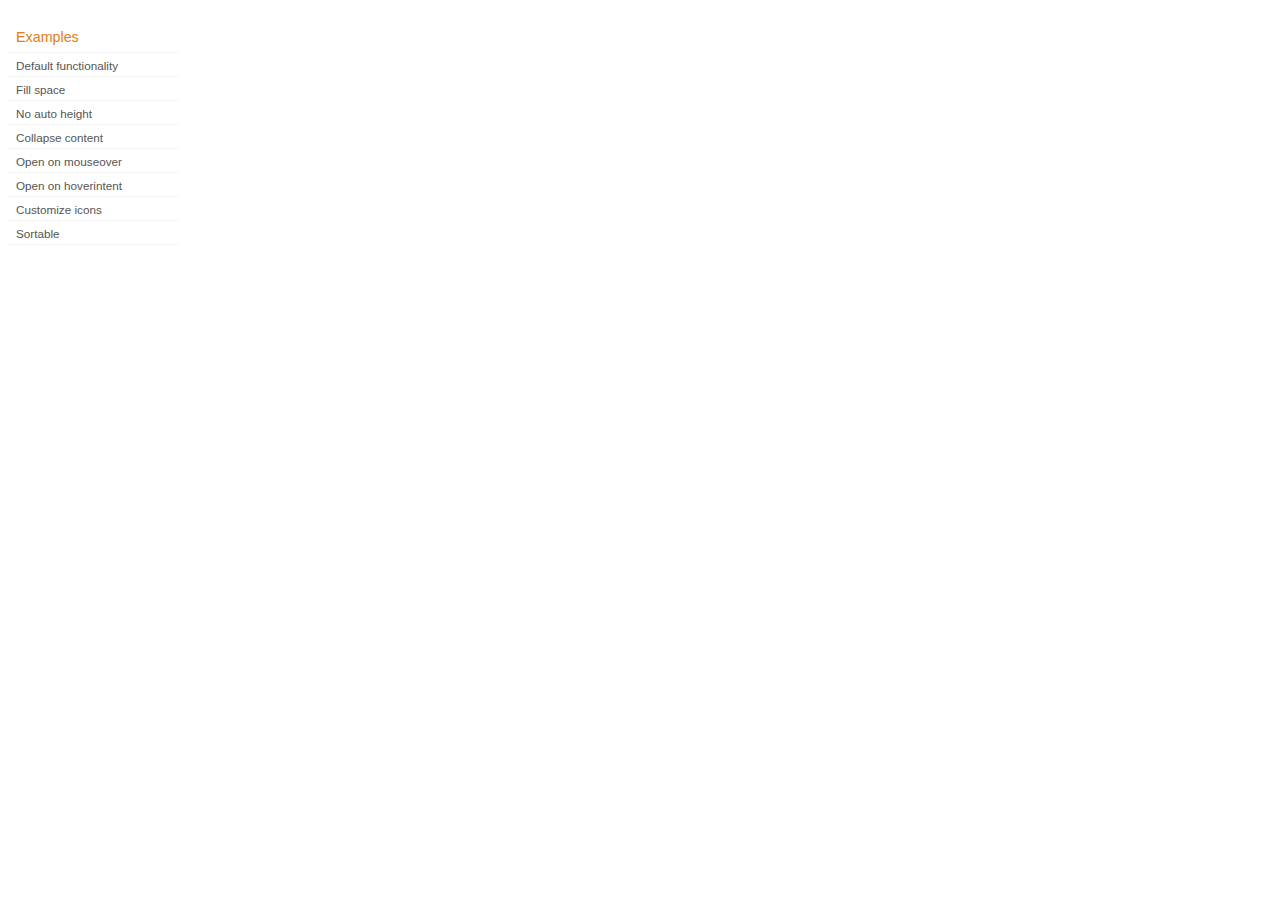
<file: SwiftCoaching/jquery/development-bundle/demos/accordion/index.html>
<!DOCTYPE html>
<html lang="en">
<head>
	<meta charset="utf-8">
	<title>jQuery UI Accordion Demos</title>
	<link rel="stylesheet" href="../demos.css">
</head>
<body>

<div class="demos-nav">
	<h4>Examples</h4>
	<ul>
		<li class="demo-config-on"><a href="default.html">Default functionality</a></li>
		<li><a href="fillspace.html">Fill space</a></li>
		<li><a href="no-auto-height.html">No auto height</a></li>
		<li><a href="collapsible.html">Collapse content</a></li>
		<li><a href="mouseover.html">Open on mouseover</a></li>
		<li><a href="hoverintent.html">Open on hoverintent</a></li>
		<li><a href="custom-icons.html">Customize icons</a></li>
		<li><a href="sortable.html">Sortable</a></li>
	</ul>
</div>

</body>
</html>
</file>
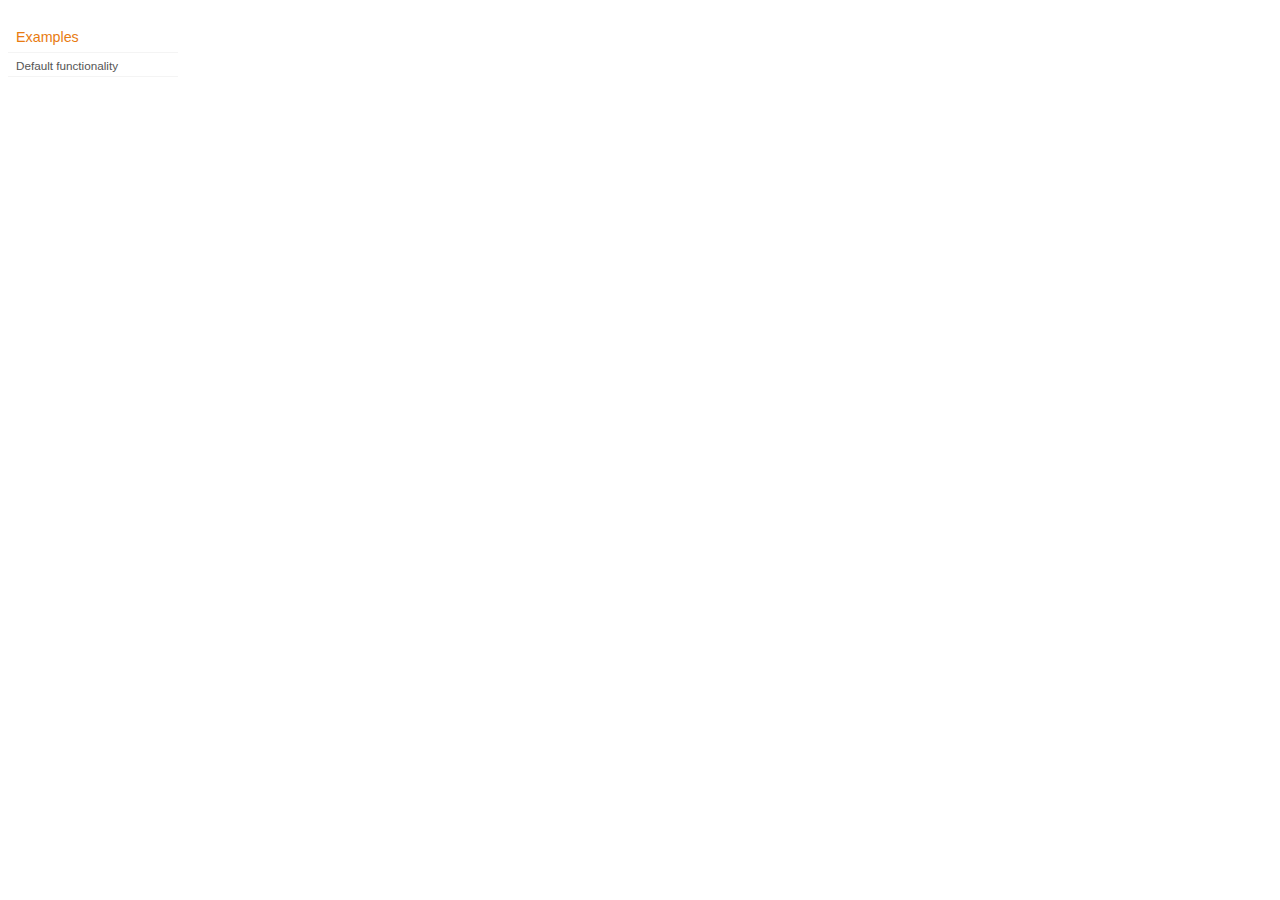
<file: SwiftCoaching/jquery/development-bundle/demos/addClass/index.html>
<!DOCTYPE html>
<html lang="en">
<head>
	<meta charset="utf-8">
	<title>jQuery UI Effects Demos</title>
	<link rel="stylesheet" href="../demos.css">
</head>
<body>

<div class="demos-nav">
	<h4>Examples</h4>
	<ul>
		<li class="demo-config-on"><a href="default.html">Default functionality</a></li>
	</ul>
</div>

</body>
</html>
</file>
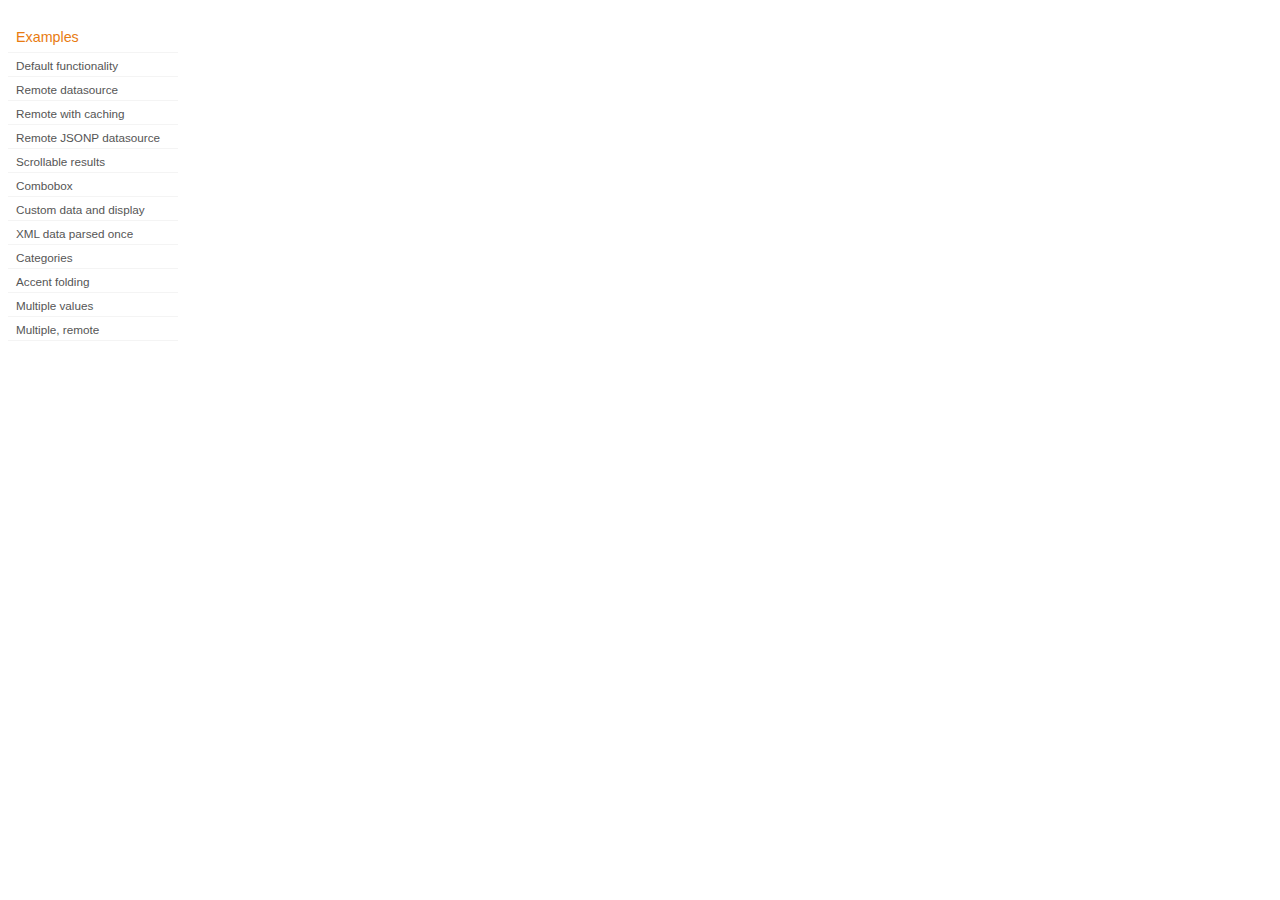
<file: SwiftCoaching/jquery/development-bundle/demos/autocomplete/index.html>
<!DOCTYPE html>
<html lang="en">
<head>
	<meta charset="utf-8">
	<title>jQuery UI Autocomplete Demos</title>
	<link rel="stylesheet" href="../demos.css">
</head>
<body>
	<div class="demos-nav">
		<h4>Examples</h4>
		<ul>
			<li class="demo-config-on"><a href="default.html">Default functionality</a></li>
			<li><a href="remote.html">Remote datasource</a></li>
			<li><a href="remote-with-cache.html">Remote with caching</a></li>
			<li><a href="remote-jsonp.html">Remote JSONP datasource</a></li>
			<li><a href="maxheight.html">Scrollable results</a></li>
			<li><a href="combobox.html">Combobox</a></li>
			<li><a href="custom-data.html">Custom data and display</a></li>
			<li><a href="xml.html">XML data parsed once</a></li>
			<li><a href="categories.html">Categories</a></li>
			<li><a href="folding.html">Accent folding</a></li>
			<li><a href="multiple.html">Multiple values</a></li>
			<li><a href="multiple-remote.html">Multiple, remote</a></li>
		</ul>
	</div>
</body>
</html>
</file>
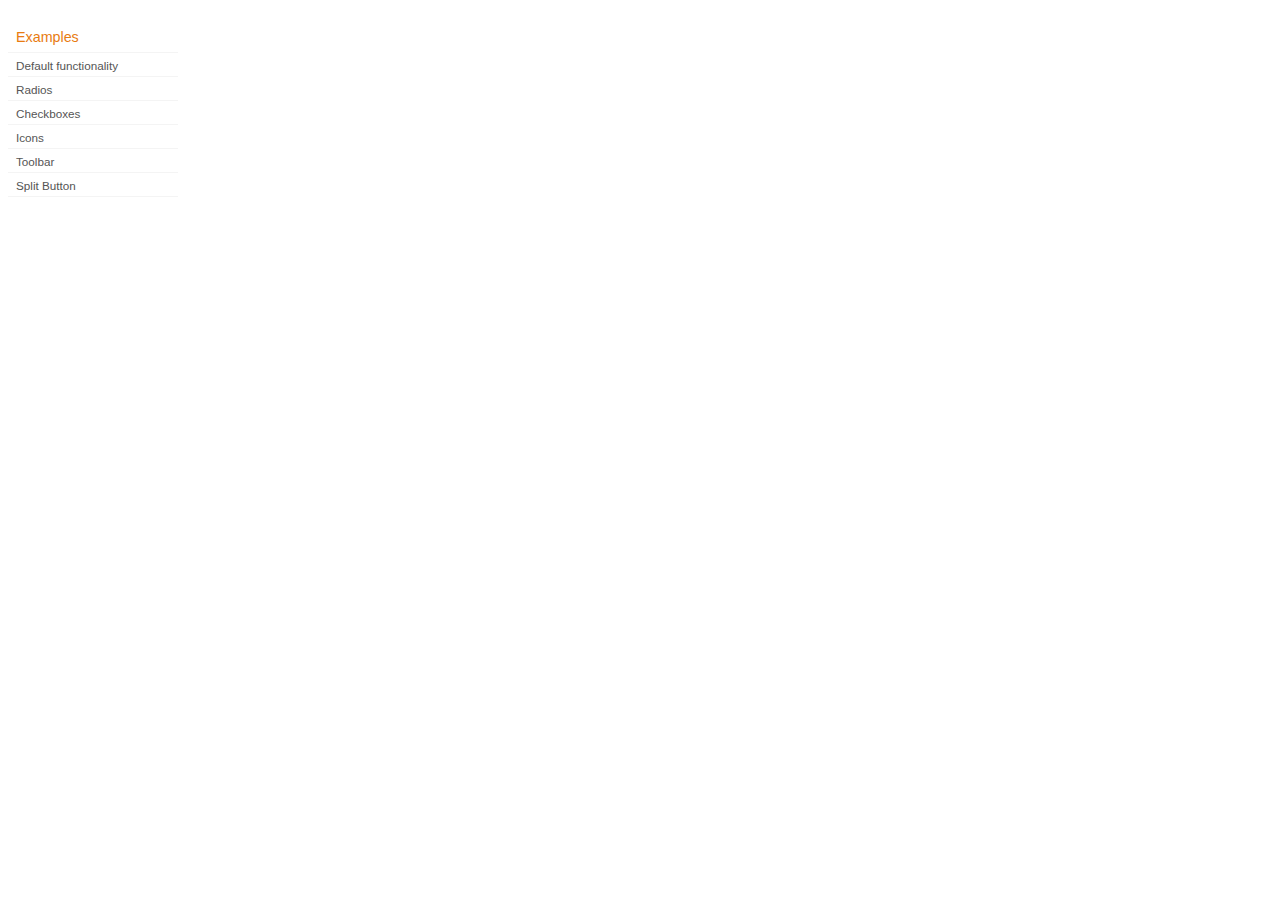
<file: SwiftCoaching/jquery/development-bundle/demos/button/index.html>
<!DOCTYPE html>
<html lang="en">
<head>
	<meta charset="utf-8">
	<title>jQuery UI Button Demos</title>
	<link rel="stylesheet" href="../demos.css">
</head>
<body>

<div class="demos-nav">
	<h4>Examples</h4>
	<ul>
		<li class="demo-config-on"><a href="default.html">Default functionality</a></li>
		<li><a href="radio.html">Radios</a></li>
		<li><a href="checkbox.html">Checkboxes</a></li>
		<li><a href="icons.html">Icons</a></li>
		<li><a href="toolbar.html">Toolbar</a></li>
		<li><a href="splitbutton.html">Split Button</a></li>
	</ul>
</div>

</body>
</html>
</file>
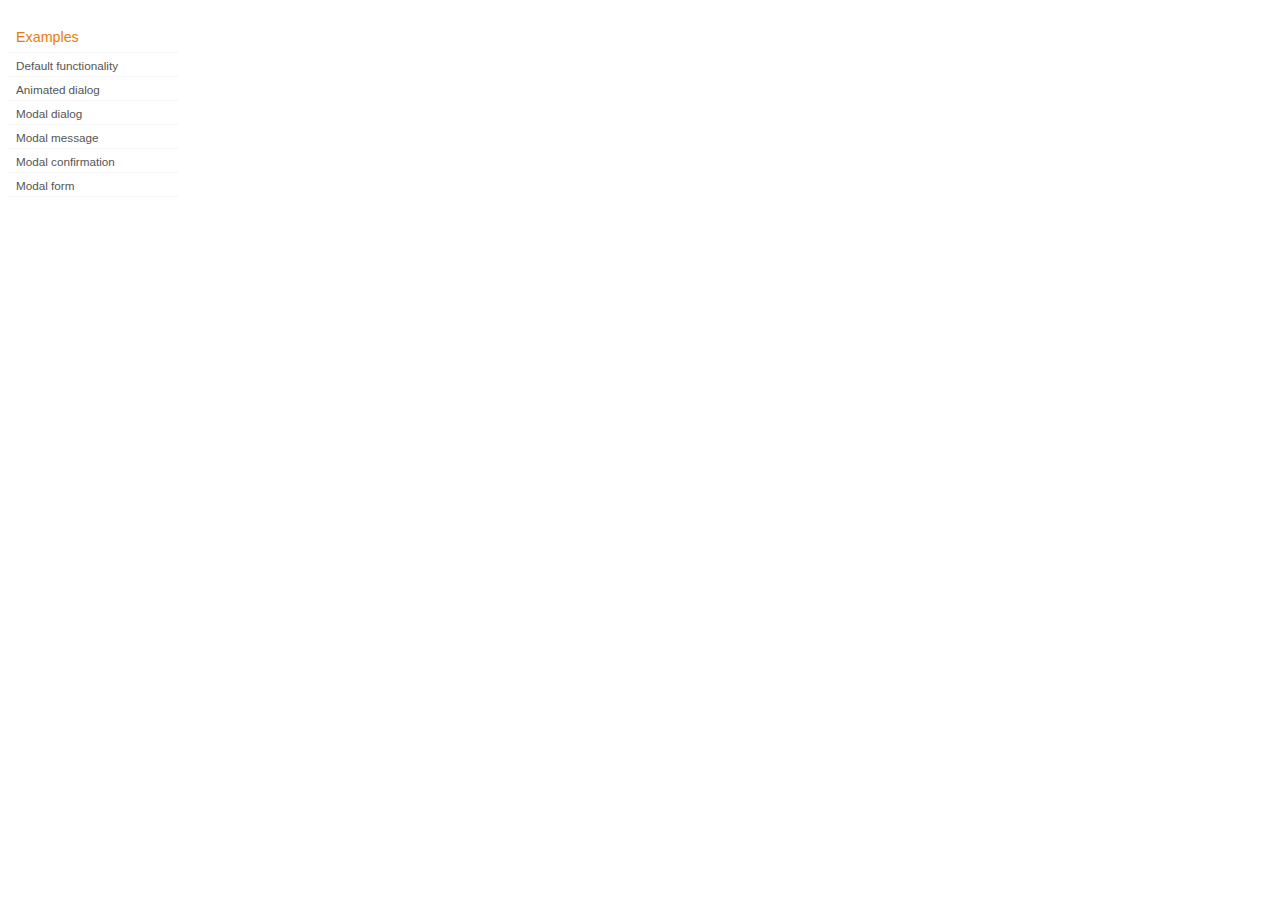
<file: SwiftCoaching/jquery/development-bundle/demos/dialog/index.html>
<!DOCTYPE html>
<html lang="en">
<head>
	<meta charset="utf-8">
	<title>jQuery UI Dialog Demos</title>
	<link rel="stylesheet" href="../demos.css">
</head>
<body>

<div class="demos-nav">
	<h4>Examples</h4>
	<ul>
		<li class="demo-config-on"><a href="default.html">Default functionality</a></li>
		<li><a href="animated.html">Animated dialog</a></li>
		<li><a href="modal.html">Modal dialog</a></li>
		<li><a href="modal-message.html">Modal message</a></li>
		<li><a href="modal-confirmation.html">Modal confirmation</a></li>
		<li><a href="modal-form.html">Modal form</a></li>
	</ul>
</div>

</body>
</html>
</file>
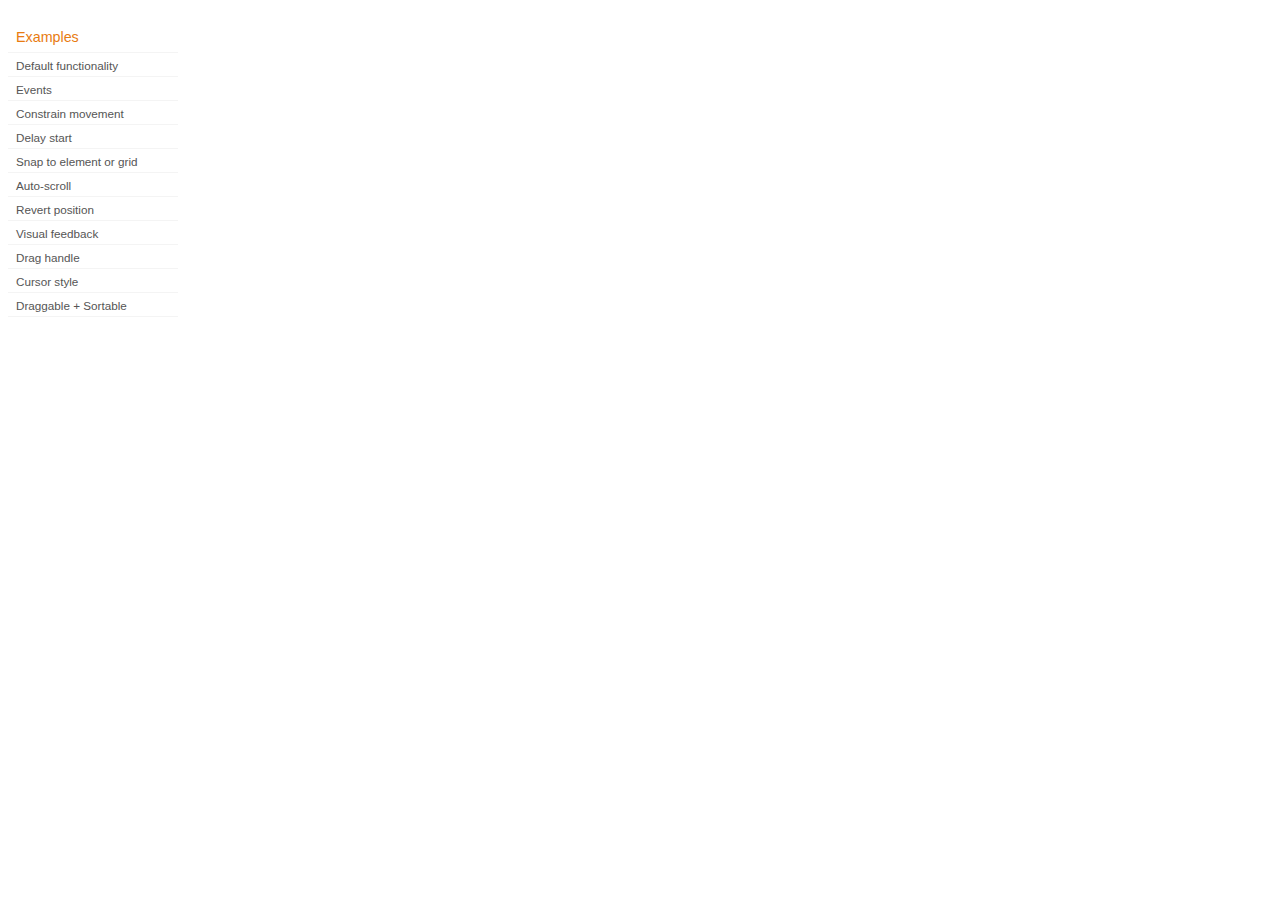
<file: SwiftCoaching/jquery/development-bundle/demos/draggable/index.html>
<!DOCTYPE html>
<html lang="en">
<head>
	<meta charset="utf-8">
	<title>jQuery UI Draggable Demos</title>
	<link rel="stylesheet" href="../demos.css">
</head>
<body>

<div class="demos-nav">
	<h4>Examples</h4>
	<ul>
		<li class="demo-config-on"><a href="default.html">Default functionality</a></li>
		<li><a href="events.html">Events</a></li>
		<li><a href="constrain-movement.html">Constrain movement</a></li>
		<li><a href="delay-start.html">Delay start</a></li>
		<li><a href="snap-to.html">Snap to element or&#160;grid</a></li>
		<li><a href="scroll.html">Auto-scroll</a></li>
		<li><a href="revert.html">Revert position</a></li>
		<li><a href="visual-feedback.html">Visual feedback</a></li>
		<li><a href="handle.html">Drag handle</a></li>
		<li><a href="cursor-style.html">Cursor style</a></li>
		<li><a href="sortable.html">Draggable + Sortable</a></li>
	</ul>
</div>

</body>
</html>
</file>
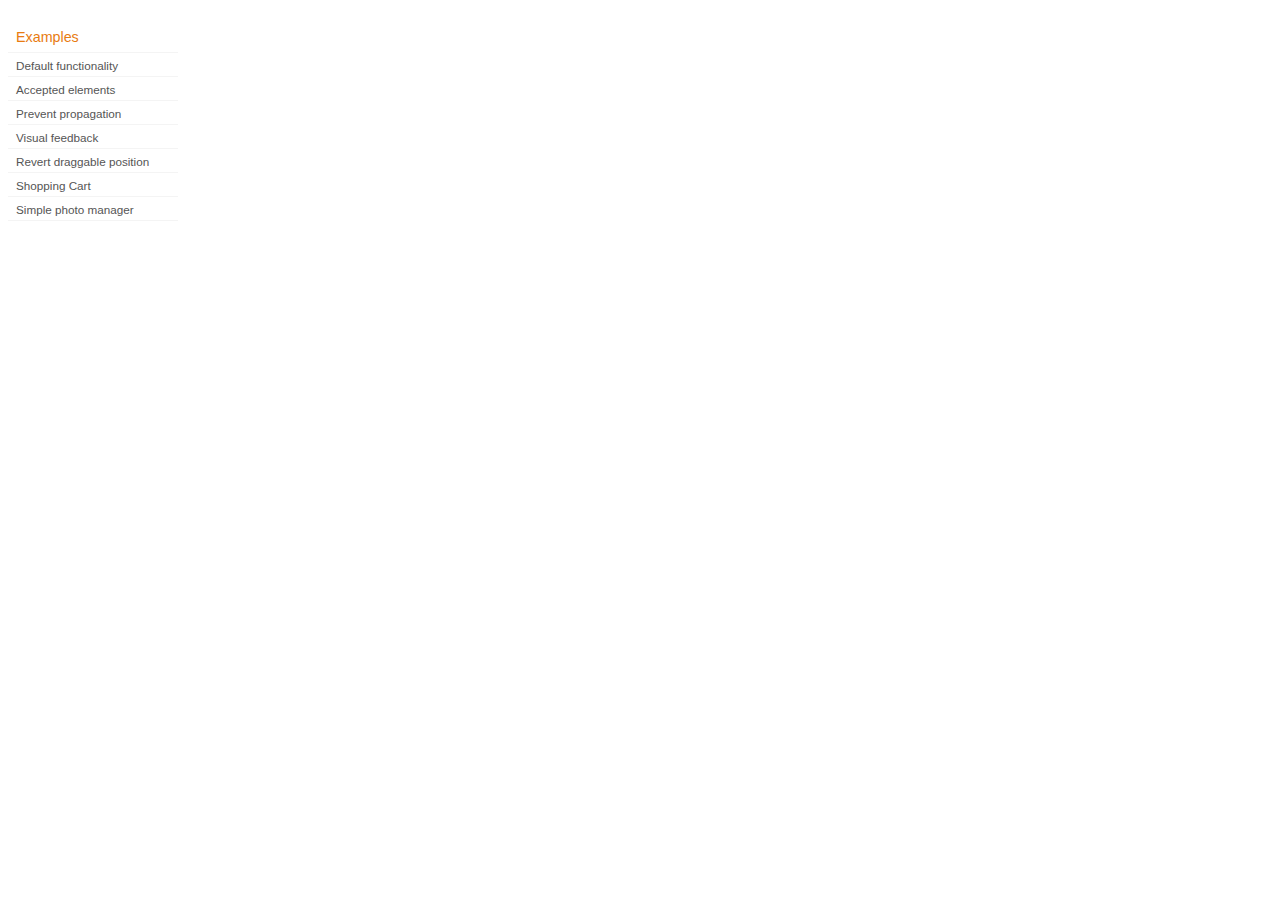
<file: SwiftCoaching/jquery/development-bundle/demos/droppable/index.html>
<!DOCTYPE html>
<html lang="en">
<head>
	<meta charset="utf-8">
	<title>jQuery UI Droppable Demos</title>
	<link rel="stylesheet" href="../demos.css">
</head>
<body>

<div class="demos-nav">
	<h4>Examples</h4>
	<ul>
		<li class="demo-config-on"><a href="default.html">Default functionality</a></li>
		<li><a href="accepted-elements.html">Accepted elements</a></li>
		<li><a href="propagation.html">Prevent propagation</a></li>
		<li><a href="visual-feedback.html">Visual feedback</a></li>
		<li><a href="revert.html">Revert draggable position</a></li>
		<li><a href="shopping-cart.html">Shopping Cart</a></li>
		<li><a href="photo-manager.html">Simple photo manager</a></li>
	</ul>
</div>

</body>
</html>
</file>
<file: SwiftCoaching/jquery/development-bundle/demos/demos.css>
body {
	font-size: 62.5%;
}

table {
	font-size: 1em;
}

/* Site
   -------------------------------- */

body {
	font-family: "Trebuchet MS", "Helvetica", "Arial",  "Verdana", "sans-serif";
}

/* Layout
   -------------------------------- */

.layout-grid {
	width: 960px;
}

.layout-grid td {
	vertical-align: top;
}

.layout-grid td.left-nav {
	width: 140px;
}

.layout-grid td.normal {
	border-left: 1px solid #eee;
	padding: 20px 24px;
	font-family: "Trebuchet MS", "Helvetica", "Arial",  "Verdana", "sans-serif";
}

.layout-grid td.demos {
	background: url('/images/demos_bg.jpg') no-repeat;
	height: 337px;
	overflow: hidden;
}

/* Normal
   -------------------------------- */

.normal h3,
.normal h4 {
	margin: 0;
	font-weight: normal;
}

.normal h3 {
	padding: 0 0 9px;
	font-size: 1.8em;
}

.normal h4 {
	padding-bottom: 21px;
	border-bottom: 1px dashed #999;
	font-size: 1.2em;
	font-weight: bold;
}

.normal p {
	font-size: 1.2em;
}

/* Demos */

.demos-nav, .demos-nav dt, .demos-nav dd, .demos-nav ul, .demos-nav li {
	margin: 0;
	padding: 0
}

.demos-nav {
	float: left;
	width: 170px;
	font-size: 1.3em;
}

.demos-nav dt,
.demos-nav h4 {
	margin: 0;
	padding: 0;
	font: normal 1.1em "Trebuchet MS", "Helvetica", "Arial",  "Verdana", "sans-serif";
	color: #e87b10;
}

.demos-nav dt,
.demos-nav h4 {
	margin-top: 1.5em;
	margin-bottom: 0;
	padding-left: 8px;
	padding-bottom:5px;
	line-height: 1.2em;
	border-bottom: 1px solid #F4F4F4;
}

.demos-nav dd a,
.demos-nav li a {
	border-bottom: 1px solid #F4F4F4;
	display:block;
	padding: 4px 3px 4px 8px;
	font-size: 90%;
	text-decoration: none;
	color: #555 ;
	margin:2px 0;
	height:13px;
}

.demos-nav dd a:hover,
.demos-nav dd a:focus,
.demos-nav dd a:hover,
.demos-nav dd a:focus {
	background: #f3f3f3;
	color:#000;
	-moz-border-radius: 5px; -webkit-border-radius: 5px;
}
 .demos-nav dd a.selected {
	background: #555;
	color:#ffffff;
	-moz-border-radius: 5px; -webkit-border-radius: 5px;
}


/* new styles for demo pages, added by Filament 12.29.08
eventually we should convert the font sizes to ems -- using px for now to minimize style conflicts
*/

.normal h3.demo-header { font-size:32px; padding:0 0 5px; border-bottom:1px solid #eee; text-transform: capitalize; }
.normal h4.demo-subheader { font-size:10px; text-transform: uppercase; color:#999; padding:8px 0 3px; border:0; margin:0; }
.normal a:link,
.normal a:visited { color:#1b75bb; text-decoration:none; }
.normal a:hover,
.normal a:active { color:#0b559b; }

#demo-config { padding:20px 0 0; }

#demo-frame { float:left; width:540px; height:380px; border:1px solid #ddd; overflow: auto; position: relative; }
#demo-frame h3, #demo-frame h4 { padding: 0; font-weight: bold; font-size: 1em; }

#demo-config-menu { float:right; width:180px;  }
#demo-config-menu h4 { font-size:13px; color:#666; font-weight:normal; border:0; padding-left:18px; }

#demo-config-menu ul { list-style: none; padding: 0; margin: 0; }

#demo-config-menu li { font-size:12px; padding:0 0 0 10px; margin:3px 0; zoom: 1; }

#demo-config-menu li a:link,
#demo-config-menu li a:visited { display:block; padding:1px 8px 4px; border-bottom:1px dotted #b3b3b3; }
* html #demo-config-menu li a:link,
* html #demo-config-menu li a:visited { padding:1px 8px 2px; }
#demo-config-menu li a:hover,
#demo-config-menu li a:active { background-color:#f6f6f6; }

#demo-config-menu li.demo-config-on { background: url(images/demo-config-on-tile.gif) repeat-x left center; }

#demo-config-menu li.demo-config-on a:link,
#demo-config-menu li.demo-config-on a:visited,
#demo-config-menu li.demo-config-on a:hover,
#demo-config-menu li.demo-config-on a:active { background: url(images/demo-config-on.gif) no-repeat left; padding-left:18px; color:#fff; border:0; margin-left:-10px; margin-top: 0px; margin-bottom: 0px; }

#demo-source, #demo-notes {
	clear: both;
	padding: 20px 0 0;
	font-size: 1.3em;
}

#demo-notes { width:520px; color:#333; font-size: 1em; }
#demo-notes p code, .demo-description p code { padding: 0; font-weight: bold; }
#demo-source pre, #demo-source code { padding: 0; }
code, pre { padding:8px 0 8px 20px ; font-size: 1.2em; line-height:130%;  }

#demo-source a:link,
#demo-source a:visited,
#demo-source a:hover,
#demo-source a:active { font-size:12px; padding-left:13px; background-position: left center; background-repeat: no-repeat; }

#demo-source a.source-open:link,
#demo-source a.source-open:visited,
#demo-source a.source-open:hover,
#demo-source a.source-open:active { background-image: url(images/demo-spindown-open.gif); }

#demo-source a.source-closed:link,
#demo-source a.source-closed:visited,
#demo-source a.source-closed:hover,
#demo-source a.source-closed:active { background-image: url(images/demo-spindown-closed.gif); }

div.demo {
	padding:12px;
	font-family: "Trebuchet MS", "Arial", "Helvetica", "Verdana", "sans-serif";
}

div.demo h3.docs { clear:left; font-size:12px; font-weight:normal; padding:0 0 1em; margin:0; }

div.demo-description {
	clear:both;
	padding:12px;
	font-family: "Trebuchet MS", "Arial", "Helvetica", "Verdana", "sans-serif";
	font-size: 1.3em;
	line-height: 1.4em;
}

.ui-draggable, .ui-droppable {
	background-position: top left;
}

.left-nav .demos-nav {
	padding-right: 10px;
}

#demo-link { font-size:11px;  padding-top: 6px; clear: both; overflow: hidden; }
#demo-link a span.ui-icon { float:left; margin-right:3px; }

/* Component containers
----------------------------------*/
#widget-docs .ui-widget { font-family: Trebuchet MS,Verdana,Arial,sans-serif; font-size: 1em; }
#widget-docs .ui-widget input, #widget-docs .ui-widget select, #widget-docs .ui-widget textarea, #widget-docs .ui-widget button { font-family: Trebuchet MS,Verdana,Arial,sans-serif; font-size: 1em; }
#widget-docs .ui-widget-header { border: 1px solid #ffffff; background: #464646 url(images/464646_40x100_textures_01_flat_100.png) 50% 50% repeat-x; color: #ffffff; font-weight: bold; }
#widget-docs .ui-widget-header a { color: #ffffff; }
#widget-docs .ui-widget-content { border: 1px solid #ffffff; background: #ffffff url(images/ffffff_40x100_textures_01_flat_75.png) 50% 50% repeat-x; color: #222222; }
#widget-docs .ui-widget-content a { color: #222222; }

/* Interaction states
----------------------------------*/
#widget-docs .ui-state-default, #widget-docs .ui-widget-content #widget-docs .ui-state-default { border: 1px solid #666666; background: #555555 url(images/555555_40x100_textures_03_highlight_soft_75.png) 50% 50% repeat-x; font-weight: normal; color: #ffffff; outline: none; }
#widget-docs .ui-state-default a { color: #ffffff; text-decoration: none; outline: none; }
#widget-docs .ui-state-hover, #widget-docs .ui-widget-content #widget-docs .ui-state-hover, #widget-docs .ui-state-focus, #widget-docs .ui-widget-content #widget-docs .ui-state-focus { border: 1px solid #666666; background: #444444 url(images/444444_40x100_textures_03_highlight_soft_60.png) 50% 50% repeat-x; font-weight: normal; color: #ffffff; outline: none; }
#widget-docs .ui-state-hover a { color: #ffffff; text-decoration: none; outline: none; }
#widget-docs .ui-state-active, #widget-docs .ui-widget-content #widget-docs .ui-state-active { border: 1px solid #666666; background: #ffffff url(images/ffffff_40x100_textures_01_flat_65.png) 50% 50% repeat-x; font-weight: normal; color: #F6921E; outline: none; }
#widget-docs .ui-state-active a { color: #F6921E; outline: none; text-decoration: none; }

/* Interaction Cues
----------------------------------*/
#widget-docs .ui-state-highlight, #widget-docs .ui-widget-content #widget-docs .ui-state-highlight {border: 1px solid #fcefa1; background: #fbf9ee url(images/fbf9ee_40x100_textures_02_glass_55.png) 50% 50% repeat-x; color: #363636; }
#widget-docs .ui-state-error, #widget-docs .ui-widget-content #widget-docs .ui-state-error {border: 1px solid #cd0a0a; background: #fef1ec url(images/fef1ec_40x100_textures_05_inset_soft_95.png) 50% bottom repeat-x; color: #cd0a0a; }
#widget-docs .ui-state-error-text, #widget-docs .ui-widget-content #widget-docs .ui-state-error-text { color: #cd0a0a; }
#widget-docs .ui-state-disabled, #widget-docs .ui-widget-content #widget-docs .ui-state-disabled { opacity: .35; filter:Alpha(Opacity=35); background-image: none; }
#widget-docs .ui-priority-primary, #widget-docs .ui-widget-content #widget-docs .ui-priority-primary { font-weight: bold; }
#widget-docs .ui-priority-secondary, #widget-docs .ui-widget-content #widget-docs .ui-priority-secondary { opacity: .7; filter:Alpha(Opacity=70); font-weight: normal; }

/* Icons
----------------------------------*/

/* states and images */
#demo-frame-wrapper .ui-icon, #widget-docs .ui-icon { width: 16px; height: 16px; background-image: url(images/222222_256x240_icons_icons.png); }
#widget-docs .ui-widget-content .ui-icon {background-image: url(images/222222_256x240_icons_icons.png); }
#widget-docs .ui-widget-header .ui-icon {background-image: url(images/222222_256x240_icons_icons.png); }
#widget-docs .ui-state-default .ui-icon { background-image: url(images/888888_256x240_icons_icons.png); }
#widget-docs .ui-state-hover .ui-icon, #widget-docs .ui-state-focus .ui-icon {background-image: url(images/454545_256x240_icons_icons.png); }
#widget-docs .ui-state-active .ui-icon {background-image: url(images/454545_256x240_icons_icons.png); }
#widget-docs .ui-state-highlight .ui-icon {background-image: url(images/2e83ff_256x240_icons_icons.png); }
#widget-docs .ui-state-error .ui-icon, #widget-docs .ui-state-error-text .ui-icon {background-image: url(images/cd0a0a_256x240_icons_icons.png); }


/* Misc visuals
----------------------------------*/

/* Corner radius */
#widget-docs .ui-corner-tl { -moz-border-radius-topleft: 4px; -webkit-border-top-left-radius: 4px; }
#widget-docs .ui-corner-tr { -moz-border-radius-topright: 4px; -webkit-border-top-right-radius: 4px; }
#widget-docs .ui-corner-bl { -moz-border-radius-bottomleft: 4px; -webkit-border-bottom-left-radius: 4px; }
#widget-docs .ui-corner-br { -moz-border-radius-bottomright: 4px; -webkit-border-bottom-right-radius: 4px; }
#widget-docs .ui-corner-top { -moz-border-radius-topleft: 4px; -webkit-border-top-left-radius: 4px; -moz-border-radius-topright: 4px; -webkit-border-top-right-radius: 4px; }
#widget-docs .ui-corner-bottom { -moz-border-radius-bottomleft: 4px; -webkit-border-bottom-left-radius: 4px; -moz-border-radius-bottomright: 4px; -webkit-border-bottom-right-radius: 4px; }
#widget-docs .ui-corner-right {  -moz-border-radius-topright: 4px; -webkit-border-top-right-radius: 4px; -moz-border-radius-bottomright: 4px; -webkit-border-bottom-right-radius: 4px; }
#widget-docs .ui-corner-left { -moz-border-radius-topleft: 4px; -webkit-border-top-left-radius: 4px; -moz-border-radius-bottomleft: 4px; -webkit-border-bottom-left-radius: 4px; }
#widget-docs .ui-corner-all { -moz-border-radius: 4px; -webkit-border-radius: 4px; }

/* Overlays */
#widget-docs .ui-widget-overlay { background: #aaaaaa url(images/aaaaaa_40x100_textures_01_flat_0.png) 50% 50% repeat-x; opacity: .30;filter:Alpha(Opacity=30); }
#widget-docs .ui-widget-shadow { margin: -8px 0 0 -8px; padding: 8px; background: #aaaaaa url(images/aaaaaa_40x100_textures_01_flat_0.png) 50% 50% repeat-x; opacity: .30;filter:Alpha(Opacity=30); -moz-border-radius: 8px; -webkit-border-radius: 8px; }

/*
----------------------------------*/

#widget-docs { margin:20px 0 0; border: none; }

#widget-docs h2, #widget-docs h3, #widget-docs h4, #widget-docs p, #widget-docs ul, #widget-docs code { margin:0; padding:0; }
#widget-docs code { display:block; color:#444; font-size:.9em; margin:0 0 1em; }
#widget-docs code strong { color:#000; }
#widget-docs p { margin:0 3em 1.2em 0; }
#widget-docs p.intro { font-size:13px; color:#666; line-height:1.3; }
#widget-docs ul { list-style-type: none; }

#widget-docs h2 { font-size:16px; margin:1.2em 0 .5em; }
#widget-docs h3 { font-size:14px; color:#e6820E; margin:1.5em 0 .5em; }
.normal #widget-docs h4 { font-size:12px; color:#000; border:0; margin:0 0 .5em; }

#docs-overview-main { width:400px; }
#docs-overview-sidebar { float:right; width:200px; }
#docs-overview-sidebar a span { color:#666; }
#widget-docs #docs-overview-main p { margin-right:0; }
#widget-docs #docs-overview-sidebar h4 { padding-left:0; }

.docs-list-header { float:left; width:100%; margin:10px 0 0; border-bottom:1px solid #eee; }
#widget-docs .docs-list-header h2 { float:left; margin:0; }
#widget-docs .docs-list-header p { float:right; margin:5px 0; font-size:11px; }

.docs-list { float:left; width:100%; padding:0 0 10px; }
.docs-list .param-header { float:left; clear:left; width:100%; padding:8px 0; border-top:1px solid #eee; }
#widget-docs .param-header h3, #widget-docs .param-header p { margin:0; float:left; }
#widget-docs .param-header h3 { width:50%; }
#widget-docs .param-header h3 span { background: url(images/demo-spindown-closed.gif) no-repeat left; padding-left:13px; }
#widget-docs .param-open .param-header h3 span { background: url(images/demo-spindown-open.gif) no-repeat left; }
#widget-docs .param-header p { width:24%; }
#widget-docs .param-header p.param-type span { background: url(images/icon-docs-info.gif) no-repeat left; cursor:pointer; border-bottom:1px dashed #ccc; padding-left:15px; }

.param-details { padding-left:13px; }
.param-args { margin:0 0 1.5em; border-top:1px dotted #ccc;}
.param-args td { padding:3px 30px 3px 5px; border-bottom:1px dotted #ccc;  }


/* overrides for ui-tab styles */
#widget-docs ul.ui-tabs-nav { padding:0 0 0 8px; }
#widget-docs .ui-tabs-nav li { margin:5px 5px 0 0; }

#widget-docs .ui-tabs-nav li a:link,
#widget-docs .ui-tabs-nav li a:visited,
#widget-docs .ui-tabs-nav li a:hover,
#widget-docs .ui-tabs-nav li a:active { font-size:14px; padding:4px 1.2em 3px; color:#fff; }

#widget-docs .ui-tabs-nav li.ui-tabs-selected a:link,
#widget-docs .ui-tabs-nav li.ui-tabs-selected a:visited,
#widget-docs .ui-tabs-nav li.ui-tabs-selected a:hover,
#widget-docs .ui-tabs-nav li.ui-tabs-selected a:active { color:#e6820E; }

#widget-docs .ui-tabs-panel { padding:20px 9px; font-size:12px; line-height:1.4; color:#000; }

#widget-docs .ui-widget-content a:link,
#widget-docs .ui-widget-content a:visited { color:#1b75bb; text-decoration:none; }
#widget-docs .ui-widget-content a:hover,
#widget-docs .ui-widget-content a:active { color:#0b559b; }
</file>
